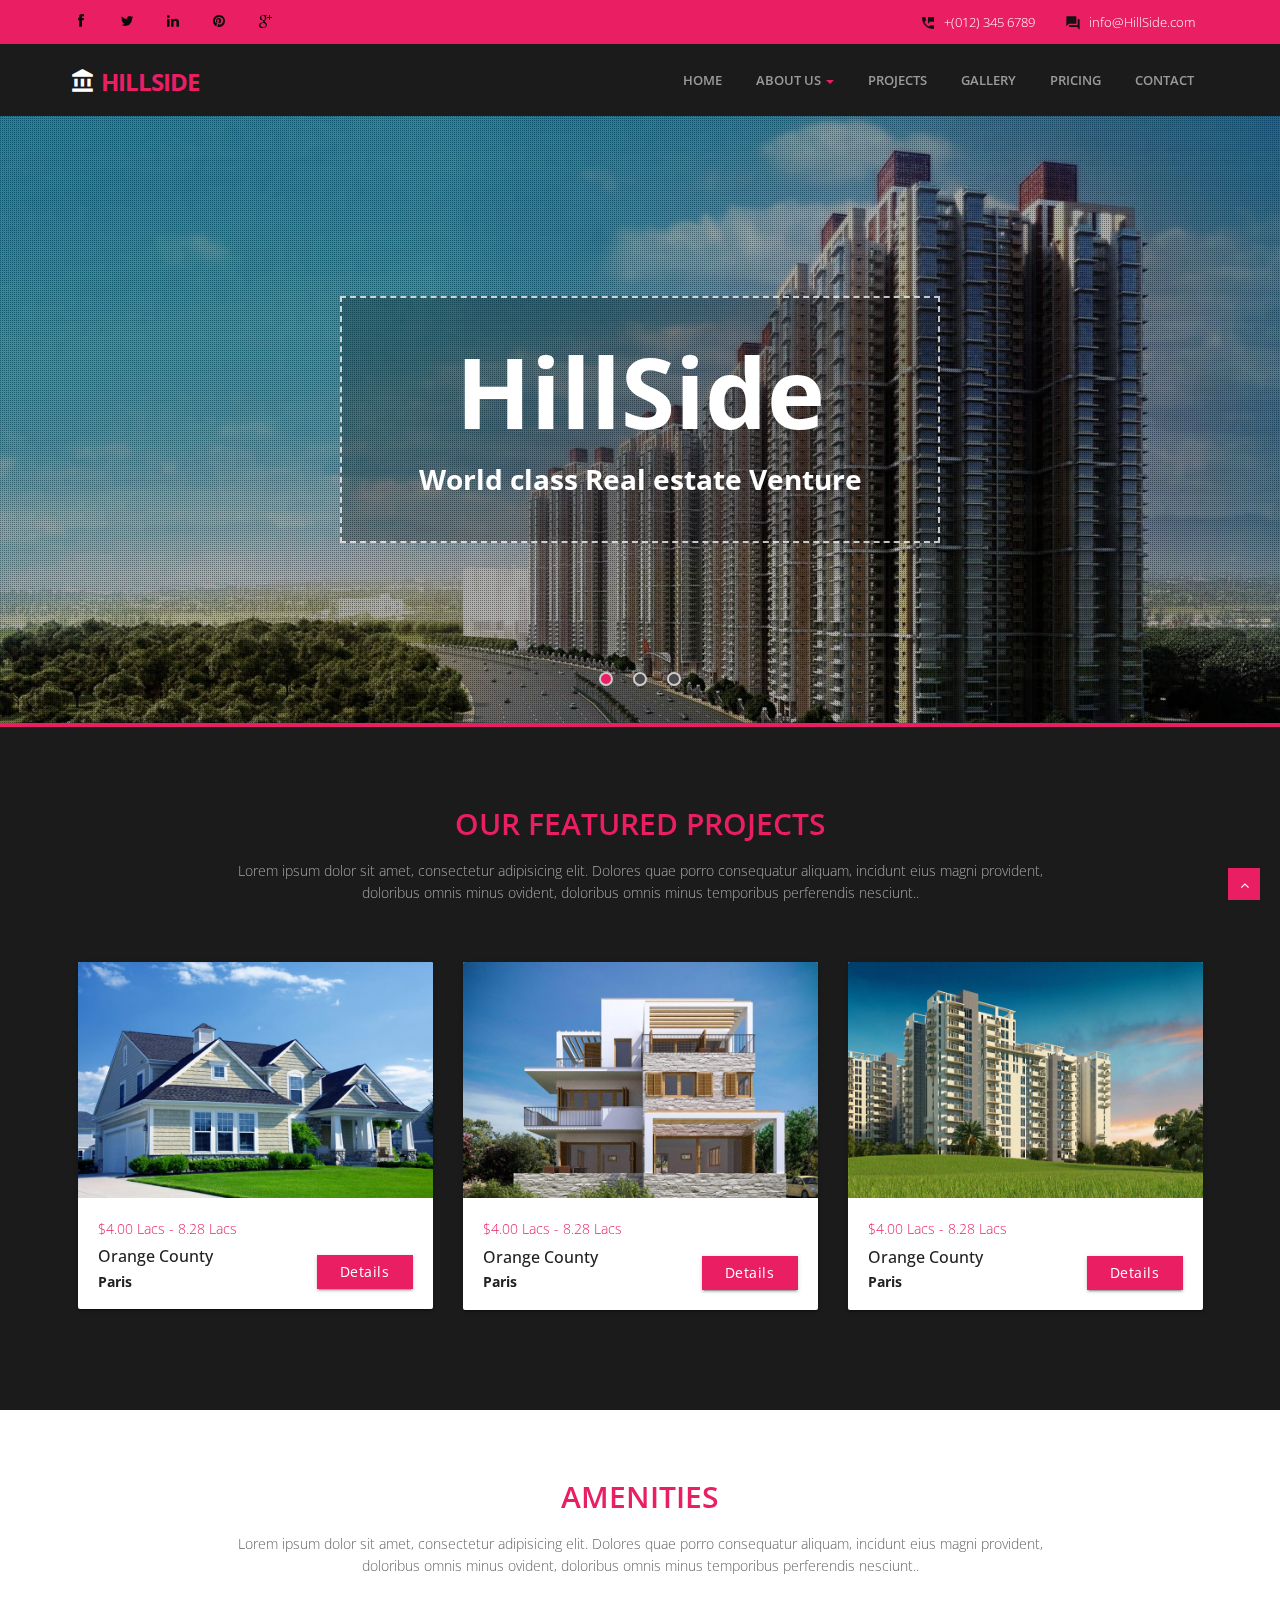
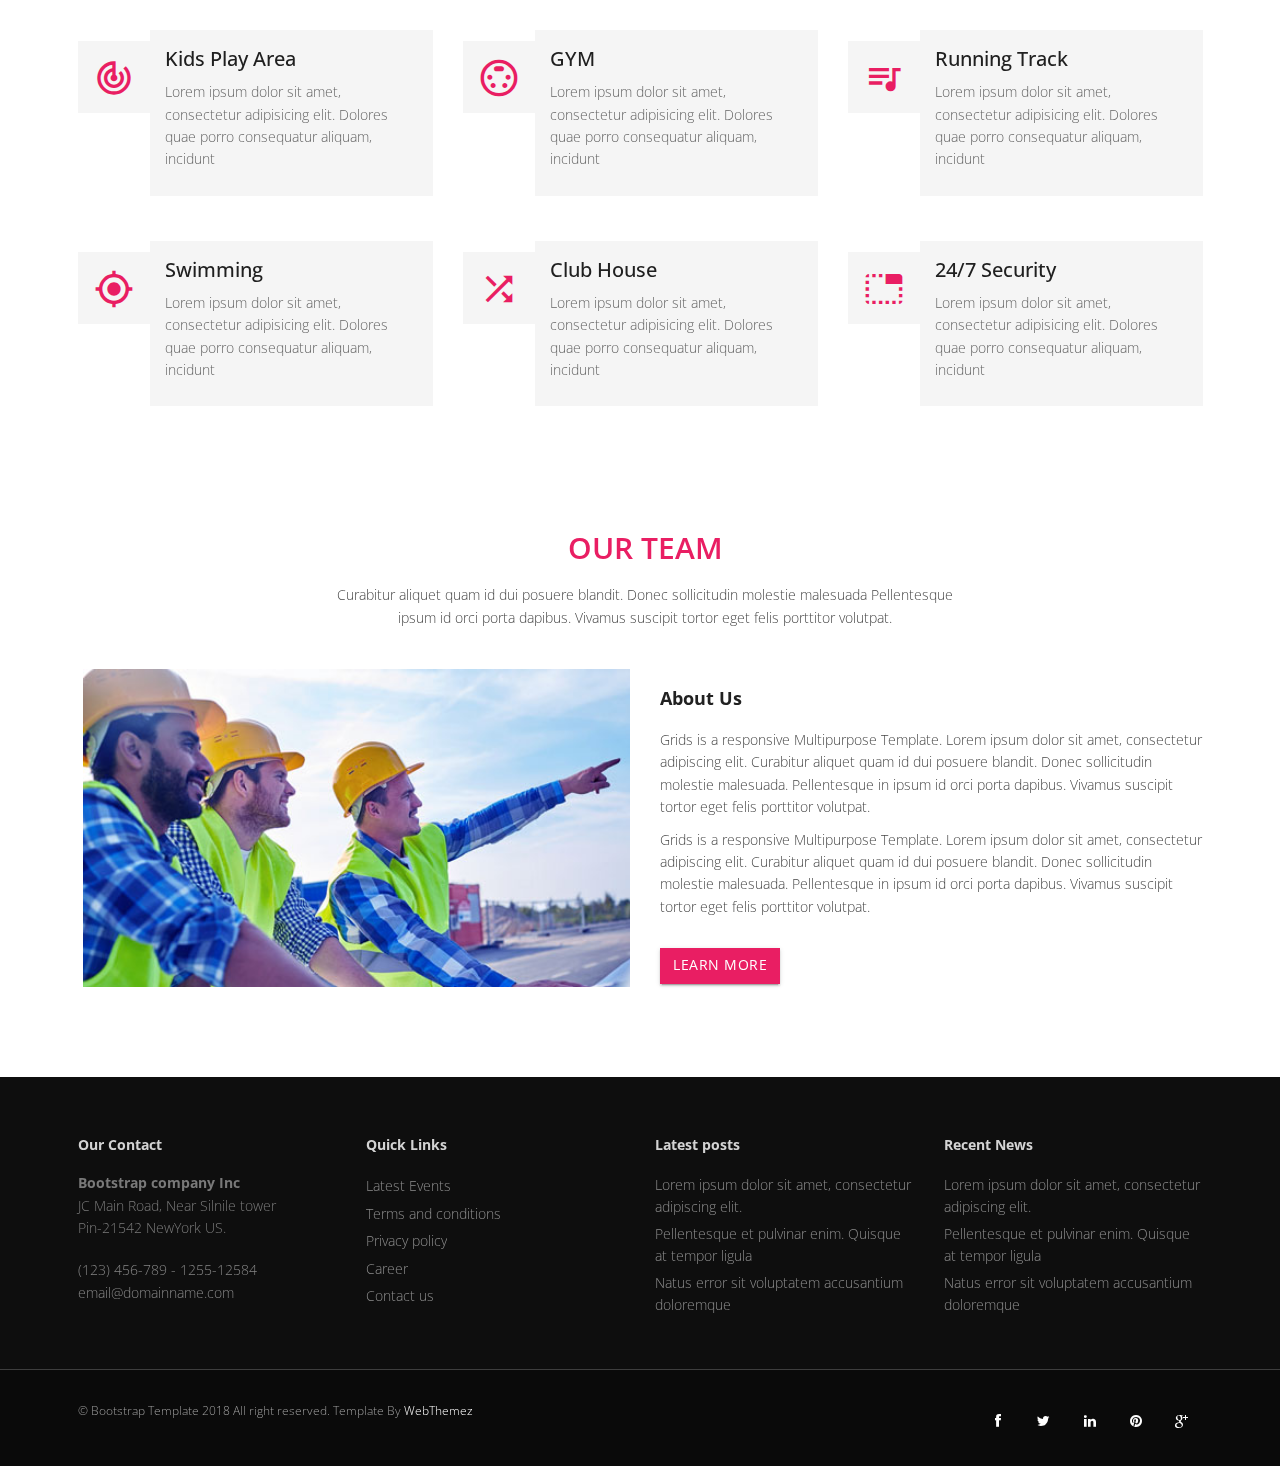
<file: checkintegration/Content/index.html>
<!DOCTYPE html>
<html lang="en">
<head>
<meta charset="utf-8">
<title>HillSide Multi purpose HTML5 Template</title>
<meta name="viewport" content="width=device-width, initial-scale=1.0" />
<meta name="description" content="" />
<meta name="author" content="http://webthemez.com" />
<!-- css --> 
<link href="https://fonts.googleapis.com/icon?family=Material+Icons" rel="stylesheet">
<link rel="stylesheet" href="materialize/css/materialize.min.css" media="screen,projection" />
<link href="css/bootstrap.min.css" rel="stylesheet" />
<link href="css/fancybox/jquery.fancybox.css" rel="stylesheet"> 
<link href="css/flexslider.css" rel="stylesheet" /> 
<link rel="stylesheet" type="text/css" href="css/zoomslider.css" />
<link href="css/style.css" rel="stylesheet" />
 
<!-- HTML5 shim, for IE6-8 support of HTML5 elements -->
<!--[if lt IE 9]>
      <script src="http://html5shim.googlecode.com/svn/trunk/html5.js"></script>
    <![endif]-->

</head>
<body>
<div id="wrapper" class="home-page"> 
	<header class="topbar">
		<div class="container">
			<div class="row">
				<!-- social icon-->
				<div class="col-sm-3">
				   <ul class="social-network">
					<li><a class="waves-effect waves-dark" href="#"><i class="fa fa-facebook"></i></a></li>
					<li><a class="waves-effect waves-dark" href="#"><i class="fa fa-twitter"></i></a></li>
					<li><a class="waves-effect waves-dark" href="#"><i class="fa fa-linkedin"></i></a></li>
					<li><a class="waves-effect waves-dark" href="#"><i class="fa fa-pinterest"></i></a></li>
					<li><a class="waves-effect waves-dark" href="#"><i class="fa fa-google-plus"></i></a></li>
				</ul>
				</div>
				<div class="col-sm-9">
					<div class="row">
						<ul class="info"> 
							<li><i class="icon-info-blocks material-icons">question_answer</i><span>info@HillSide.com</span></li>
							<li><i class="icon-info-blocks material-icons">perm_phone_msg</i><span>+(012) 345 6789</span></li>
						</ul>
						<div class="clr"></div>
					</div>
				</div>
				<!-- info -->

			</div>
		</div>
	</header>
		
	<!-- start header -->
	<header>
        <div class="navbar navbar-default navbar-static-top">
            <div class="container">
                <div class="navbar-header">
                    <button type="button" class="navbar-toggle" data-toggle="collapse" data-target=".navbar-collapse">
                        <span class="icon-bar"></span>
                        <span class="icon-bar"></span>
                        <span class="icon-bar"></span>
                    </button>
                    <a class="navbar-brand" href="index.html"><i class="icon-info-blocks material-icons">account_balance</i>HillSide</a>
                </div>
                <div class="navbar-collapse collapse ">
                    <ul class="nav navbar-nav">
                        <li class="HillSide"><a class="waves-effect waves-dark" href="index.html">Home</a></li> 
						 <li class="dropdown">
                        <a href="#" data-toggle="dropdown" class="dropdown-toggle waves-effect waves-dark">About Us <b class="caret"></b></a>
                        <ul class="dropdown-menu">
                            <li><a class="waves-effect waves-dark" href="about.html">Company</a></li>
                            <li><a class="waves-effect waves-dark" href="#">Our Team</a></li>
                            <li><a class="waves-effect waves-dark" href="#">News</a></li> 
                            <li><a class="waves-effect waves-dark" href="#">Investors</a></li>
                        </ul>
                    </li> 
						<li><a class="waves-effect waves-dark" href="projects.html">Projects</a></li>
                        <li><a class="waves-effect waves-dark" href="portfolio.html">Gallery</a></li>
                        <li><a class="waves-effect waves-dark" href="pricing.html">Pricing</a></li>
                        <li><a class="waves-effect waves-dark" href="contact.html">Contact</a></li>
                    </ul>
                </div>
            </div>
        </div>
	</header>
	<!-- end header -->
	<section id="banner">
	 
	<!-- Slider -->
	<div id="demo-1" data-zs-src='["img/photos/img1.jpg", "img/photos/img2.jpg", "img/photos/img3.jpg"]' data-zs-overlay="dots">
		<div class="demo-inner-content">
			<h1><span>HillSide</span></h1><br/>
			<p>World class Real estate Venture</p>
		</div>
	</div>
	<!-- end slider --> 
	</section>  
		<section class="projects">
		<div class="container">
	 	<div class="row">
			<div class="col-md-12">
				<div class="aligncenter"><h2 class="aligncenter">Our Featured Projects</h2>Lorem ipsum dolor sit amet, consectetur adipisicing elit. Dolores quae porro consequatur aliquam, incidunt eius magni provident, <br/>doloribus omnis minus ovident, doloribus omnis minus temporibus perferendis nesciunt..</div>
				<br/>
			</div>
		</div>
	
	<div class="row service-v1 margin-bottom-40">
            <div class="col-md-4 md-margin-bottom-40">
					<div class="card small">
                        <div class="card-image">
                             <img class="img-responsive" src="img/service1.jpg" alt="">   
                        </div>
                        <div class="card-content"> 
                            <p>
                                <span class="price">$4.00 Lacs - 8.28 Lacs</span>
								<h4>Orange County</h4>
								<h5>Paris</h5>
								<a href="details.html" class="btn btn-details">Details</a>
                            </p>
                        </div>
                    </div>        
            </div>
			   <div class="col-md-4 md-margin-bottom-40">
					<div class="card small">
                        <div class="card-image">
                             <img class="img-responsive" src="img/service2.jpg" alt="">   
                        </div>
                        <div class="card-content">
                           <p>
                                <span class="price">$4.00 Lacs - 8.28 Lacs</span>
								<h4>Orange County</h4>
								<h5>Paris</h5>
								<a href="details.html" class="btn btn-details">Details</a>
                            </p>
                        </div>
                    </div>        
            </div>
			   <div class="col-md-4 md-margin-bottom-40">
					<div class="card small">
                        <div class="card-image">
                             <img class="img-responsive" src="img/service3.jpg" alt="">  
                        </div>
                        <div class="card-content">
                           <p>
                                <span class="price">$4.00 Lacs - 8.28 Lacs</span>
								<h4>Orange County</h4>
								<h5>Paris</h5>
								<a href="details.html" class="btn btn-details">Details</a>
                            </p>
                        </div>
                    </div>        
            </div> 
        </div>
		</div>
		</section>
	<section id="content"> 
	<div class="container">
	
		<section class="services">
	    	<div class="row">
			<div class="col-md-12">
				<div class="aligncenter"><h2 class="aligncenter">Amenities</h2>Lorem ipsum dolor sit amet, consectetur adipisicing elit. Dolores quae porro consequatur aliquam, incidunt eius magni provident, <br/>doloribus omnis minus ovident, doloribus omnis minus temporibus perferendis nesciunt..</div>
				<br/>
			</div>
		</div>

	 <div class="row">
            <div class="col-sm-4 info-blocks"> 
				<i class="icon-info-blocks material-icons">track_changes</i>
                <div class="info-blocks-in">
                    <h3>Kids Play Area</h3>
                    <p>Lorem ipsum dolor sit amet, consectetur adipisicing elit. Dolores quae porro consequatur aliquam, incidunt</p>
                </div>
            </div>
            <div class="col-sm-4 info-blocks">
                <i class="icon-info-blocks material-icons">settings_input_svideo</i>
                <div class="info-blocks-in">
                    <h3>GYM</h3>
                    <p>Lorem ipsum dolor sit amet, consectetur adipisicing elit. Dolores quae porro consequatur aliquam, incidunt</p>
                </div>
            </div>
            <div class="col-sm-4 info-blocks">
                <i class="icon-info-blocks material-icons">queue_music</i>
                <div class="info-blocks-in">
                    <h3>Running Track</h3>
                    <p>Lorem ipsum dolor sit amet, consectetur adipisicing elit. Dolores quae porro consequatur aliquam, incidunt</p>
                </div>
            </div>
        </div>
<div class="row">
            <div class="col-sm-4 info-blocks">
                <i class="icon-info-blocks material-icons">my_location</i>
                <div class="info-blocks-in">
                    <h3>Swimming</h3>
                    <p>Lorem ipsum dolor sit amet, consectetur adipisicing elit. Dolores quae porro consequatur aliquam, incidunt</p>
                </div>
            </div>
            <div class="col-sm-4 info-blocks">
                <i class="icon-info-blocks material-icons">shuffle</i>
                <div class="info-blocks-in">
                    <h3>Club House</h3>
                    <p>Lorem ipsum dolor sit amet, consectetur adipisicing elit. Dolores quae porro consequatur aliquam, incidunt</p>
                </div>
            </div>
            <div class="col-sm-4 info-blocks">
                <i class="icon-info-blocks material-icons">tab_unselected</i>
                <div class="info-blocks-in">
                    <h3>24/7 Security</h3>
                    <p>Lorem ipsum dolor sit amet, consectetur adipisicing elit. Dolores quae porro consequatur aliquam, incidunt</p>
                </div>
            </div>
        </div>
		</section>
	</div>
	</section>
	
	<section class="section-padding gray-bg">
		<div class="container">
			<div class="row">
				<div class="col-md-12">
					<div class="section-title text-center">
						<h2>Our Team</h2>
						<p>Curabitur aliquet quam id dui posuere blandit. Donec sollicitudin molestie malesuada Pellentesque <br>ipsum id orci porta dapibus. Vivamus suscipit tortor eget felis porttitor volutpat.</p>
					</div>
				</div>
			</div>
			<div class="row">
			
				<div class="col-md-6 col-sm-6">
					<div class="about-image">
						<img src="img/about.jpg" alt="About Images">
					</div>
				</div>
				<div class="col-md-6 col-sm-6">
					<div class="about-text">
					<h3>About Us</h3>
						<p>Grids is a responsive Multipurpose Template. Lorem ipsum dolor sit amet, consectetur adipiscing elit. Curabitur aliquet quam id dui posuere blandit. Donec sollicitudin molestie malesuada. Pellentesque in ipsum id orci porta dapibus. Vivamus suscipit tortor eget felis porttitor volutpat.</p>
<p>Grids is a responsive Multipurpose Template. Lorem ipsum dolor sit amet, consectetur adipiscing elit. Curabitur aliquet quam id dui posuere blandit. Donec sollicitudin molestie malesuada. Pellentesque in ipsum id orci porta dapibus. Vivamus suscipit tortor eget felis porttitor volutpat.</p>
						<a href="#" class="btn btn-primary waves-effect waves-dark">Learn More</a>
					</div>
				</div>
			</div>
		</div>
	</section>	  
	
 
	<footer>
	<div class="container">
		<div class="row">
			<div class="col-sm-3">
				<div class="widget">
					<h5 class="widgetheading">Our Contact</h5>
					<address>
					<strong>Bootstrap company Inc</strong><br>
					JC Main Road, Near Silnile tower<br>
					 Pin-21542 NewYork US.</address>
					<p>
						<i class="icon-phone"></i> (123) 456-789 - 1255-12584 <br>
						<i class="icon-envelope-alt"></i> email@domainname.com
					</p>
				</div>
			</div>
			<div class="col-sm-3">
				<div class="widget">
					<h5 class="widgetheading">Quick Links</h5>
					<ul class="link-list">
						<li><a class="waves-effect waves-dark" href="#">Latest Events</a></li>
						<li><a class="waves-effect waves-dark" href="#">Terms and conditions</a></li>
						<li><a class="waves-effect waves-dark" href="#">Privacy policy</a></li>
						<li><a class="waves-effect waves-dark" href="#">Career</a></li>
						<li><a class="waves-effect waves-dark" href="#">Contact us</a></li>
					</ul>
				</div>
			</div>
			<div class="col-sm-3">
				<div class="widget">
					<h5 class="widgetheading">Latest posts</h5>
					<ul class="link-list">
						<li><a class="waves-effect waves-dark" href="#">Lorem ipsum dolor sit amet, consectetur adipiscing elit.</a></li>
						<li><a class="waves-effect waves-dark" href="#">Pellentesque et pulvinar enim. Quisque at tempor ligula</a></li>
						<li><a class="waves-effect waves-dark" href="#">Natus error sit voluptatem accusantium doloremque</a></li>
					</ul>
				</div>
			</div>
			<div class="col-sm-3">
				<div class="widget">
					<h5 class="widgetheading">Recent News</h5>
					<ul class="link-list">
						<li><a class="waves-effect waves-dark" href="#">Lorem ipsum dolor sit amet, consectetur adipiscing elit.</a></li>
						<li><a class="waves-effect waves-dark" href="#">Pellentesque et pulvinar enim. Quisque at tempor ligula</a></li>
						<li><a class="waves-effect waves-dark" href="#">Natus error sit voluptatem accusantium doloremque</a></li>
					</ul>
				</div>
			</div>
		</div>
	</div>
	<div id="sub-footer">
		<div class="container">
			<div class="row">
				<div class="col-lg-6">
					<div class="copyright">
						<p>
							<span>&copy; Bootstrap Template 2018 All right reserved. Template By </span><a href="https://webthemez.com/responsive-website/" target="_blank">WebThemez</a>
						</p>
					</div>
				</div>
				<div class="col-lg-6">
					<ul class="social-network">
						<li><a class="waves-effect waves-dark" href="#" data-placement="top" title="Facebook"><i class="fa fa-facebook"></i></a></li>
						<li><a class="waves-effect waves-dark" href="#" data-placement="top" title="Twitter"><i class="fa fa-twitter"></i></a></li>
						<li><a class="waves-effect waves-dark" href="#" data-placement="top" title="Linkedin"><i class="fa fa-linkedin"></i></a></li>
						<li><a class="waves-effect waves-dark" href="#" data-placement="top" title="Pinterest"><i class="fa fa-pinterest"></i></a></li>
						<li><a class="waves-effect waves-dark" href="#" data-placement="top" title="Google plus"><i class="fa fa-google-plus"></i></a></li>
					</ul>
				</div>
			</div>
		</div>
	</div>
	</footer>
</div>
<a href="#" class="scrollup waves-effect waves-dark"><i class="fa fa-angle-up HillSide"></i></a>
<!-- javascript
    ================================================== -->
<!-- Placed at the end of the document so the pages load faster -->
<script src="js/jquery.js"></script>
<script src="js/jquery.easing.1.3.js"></script>
<script src="materialize/js/materialize.min.js"></script>
<script src="js/bootstrap.min.js"></script>
<script src="js/jquery.fancybox.pack.js"></script>
<script src="js/jquery.fancybox-media.js"></script>  
<script src="js/jquery.flexslider.js"></script>
<script src="js/animate.js"></script>
<!-- Vendor Scripts -->
<script src="js/modernizr.custom.js"></script>
<script src="js/jquery.zoomslider.min.js"></script>
<script src="js/jquery.isotope.min.js"></script>
<script src="js/jquery.magnific-popup.min.js"></script>
<script src="js/animate.js"></script> 
<script src="js/custom.js"></script>
</body>
</html>
</file>
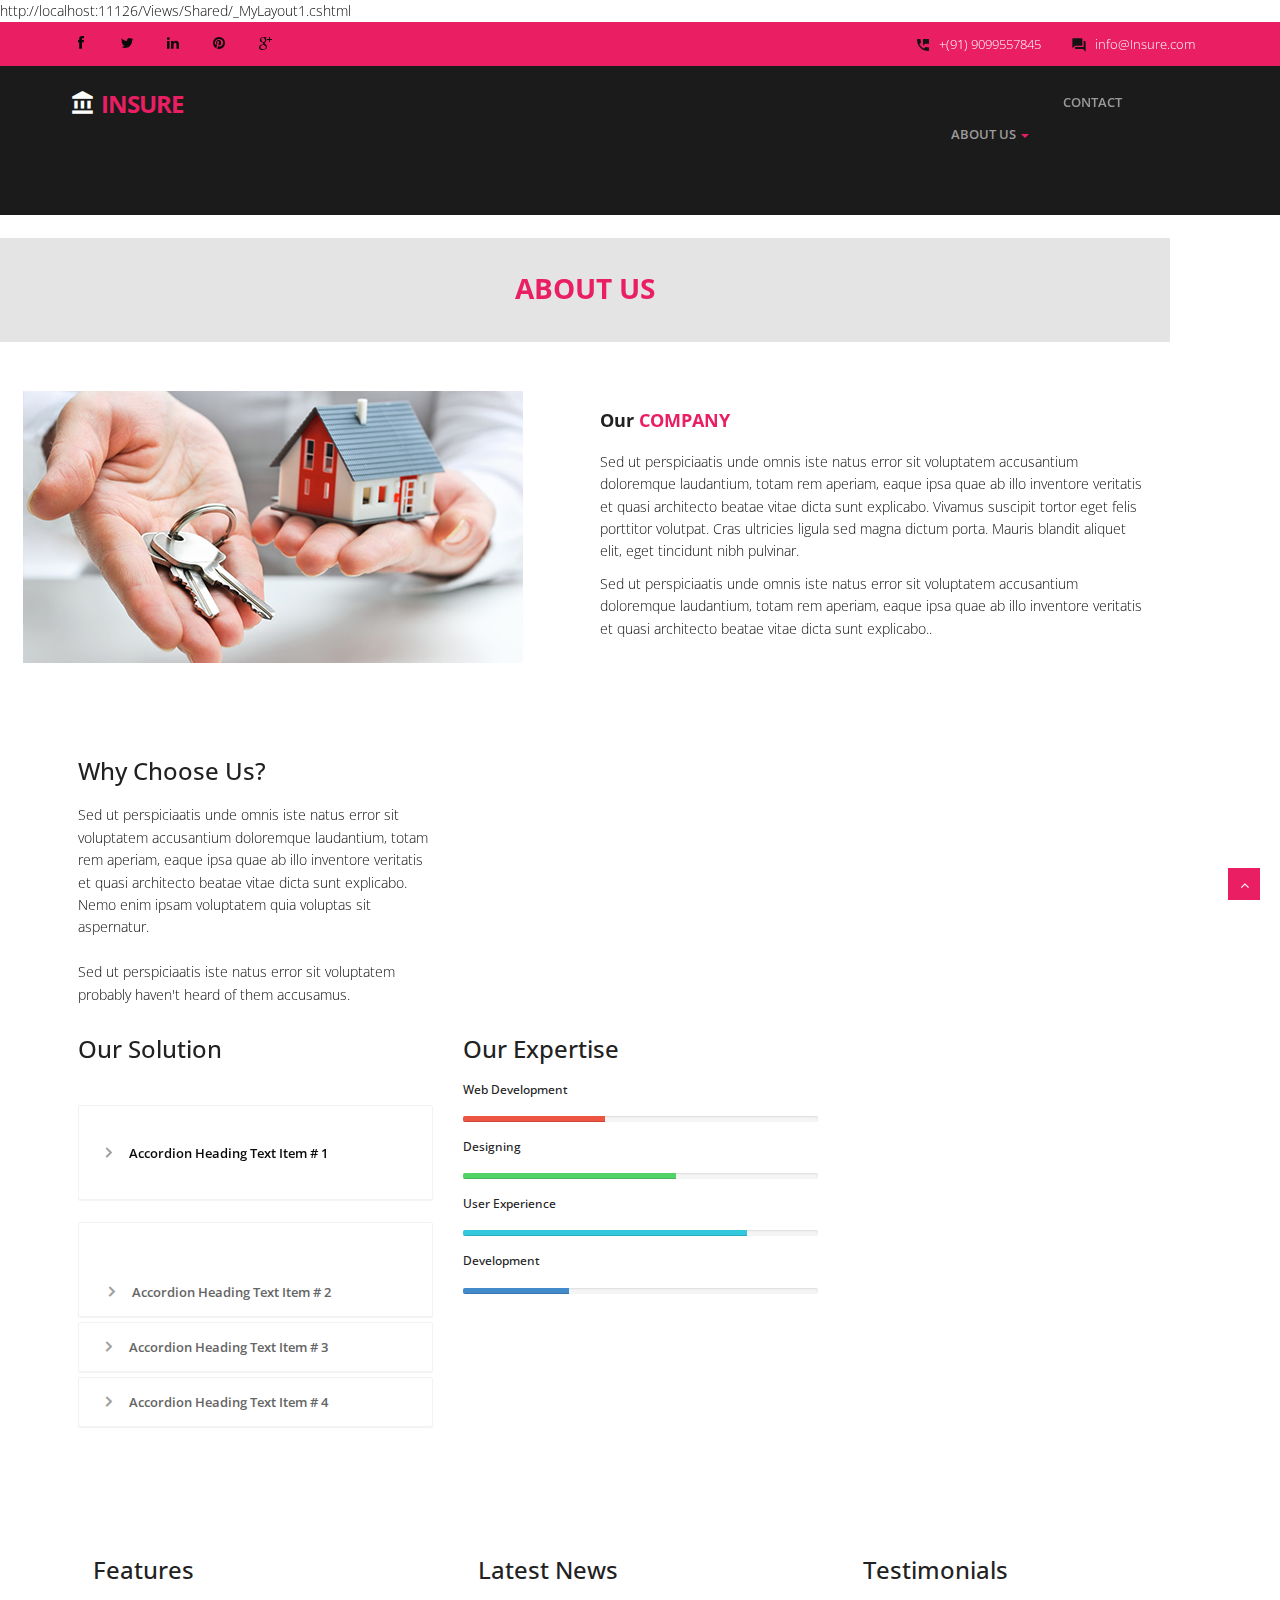
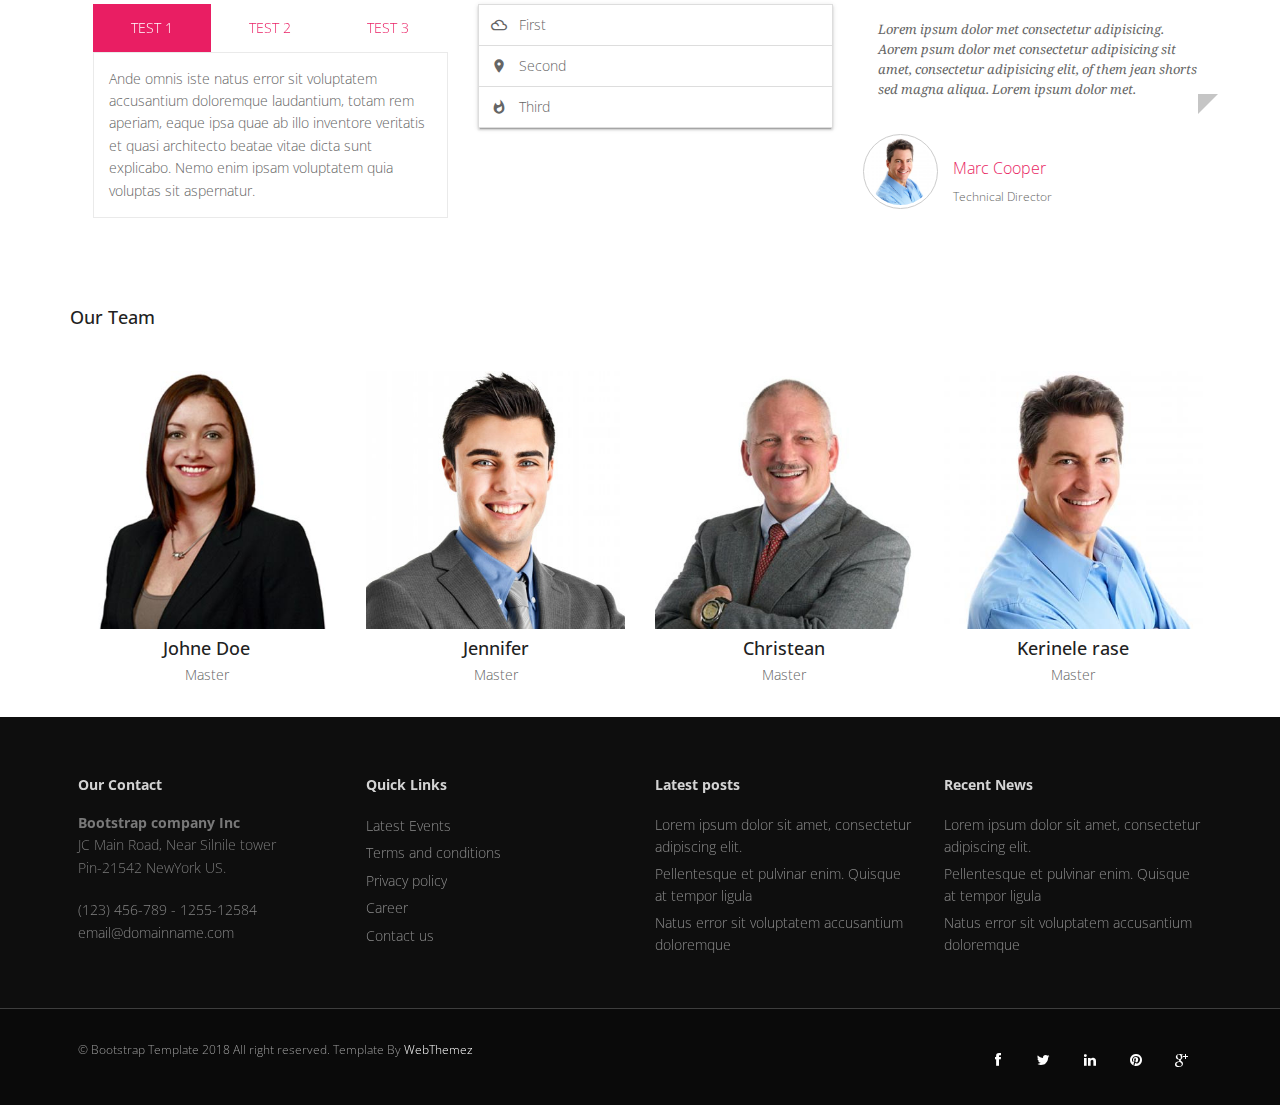
<file: checkintegration/Content/about.html>
﻿<!DOCTYPE html>
<html lang="en">
<head>
    <meta charset="utf-8">
    <title>HillSide Multi purpose Bootstrap Website Template</title>
    <meta name="viewport" content="width=device-width, initial-scale=1.0" />
    <meta name="description" content="" />
    <meta name="author" content="http://webthemez.com" />
    <!-- css -->
    <link href="https://fonts.googleapis.com/icon?family=Material+Icons" rel="stylesheet">
    <link rel="stylesheet" href="materialize/css/materialize.min.css" media="screen,projection" />
    <link href="css/bootstrap.min.css" rel="stylesheet" />
    <link href="css/fancybox/jquery.fancybox.css" rel="stylesheet">
    <link href="css/flexslider.css" rel="stylesheet" />
    <link href="css/style.css" rel="stylesheet" />

    <!-- HTML5 shim, for IE6-8 support of HTML5 elements -->
    <!--[if lt IE 9]>
          <script src="http://html5shim.googlecode.com/svn/trunk/html5.js"></script>
        <![endif]-->
    <a href="http://localhost:11126/Views/Shared/_MyLayout1.cshtml">http://localhost:11126/Views/Shared/_MyLayout1.cshtml</a>
</head>
<body>
<div id="wrapper"> 
    <header class="topbar">
        <div class="container">
            <div class="row">
                <!-- social icon-->
                <div class="col-sm-3">
                    <ul class="social-network">
                        <li><a class="waves-effect waves-dark" href="#"><i class="fa fa-facebook"></i></a></li>
                        <li><a class="waves-effect waves-dark" href="#"><i class="fa fa-twitter"></i></a></li>
                        <li><a class="waves-effect waves-dark" href="#"><i class="fa fa-linkedin"></i></a></li>
                        <li><a class="waves-effect waves-dark" href="#"><i class="fa fa-pinterest"></i></a></li>
                        <li><a class="waves-effect waves-dark" href="#"><i class="fa fa-google-plus"></i></a></li>
                    </ul>
                </div>
                <div class="col-sm-9">
                    <div class="row">
                        <ul class="info">
                            <li><i class="icon-info-blocks material-icons">question_answer</i><span>info@Insure.com</span></li>
                            <li><i class="icon-info-blocks material-icons">perm_phone_msg</i><span>+(91) 9099557845</span></li>
                        </ul>
                        <div class="clr"></div>
                    </div>
                </div>
                <!-- info -->

            </div>
        </div>
    </header>

    <!-- start header -->
    <header>
        <div class="navbar navbar-default navbar-static-top">
            <div class="container">
                <div class="navbar-header">
                    <button type="button" class="navbar-toggle" data-toggle="collapse" data-target=".navbar-collapse">
                        <span class="icon-bar"></span>
                        <span class="icon-bar"></span>
                        <span class="icon-bar"></span>
                    </button>
                    <a class="navbar-brand" href=@Url.Content("/Content/index.html")><i class="icon-info-blocks material-icons">account_balance</i>Insure</a>
                </div>
                <div class="navbar-collapse collapse ">
                    <ul class="nav navbar-nav">
                        <li><a class="waves-effect waves-dark" @html.actionlink("home","Index","Home")</a></li>
                        <li class="dropdown">
                            <a href="#" data-toggle="dropdown" class="dropdown-toggle">About Us <b class="caret"></b></a>
                            <ul class="dropdown-menu">
                                <li><a class="waves-effect waves-dark" href=@Url.Content("/Content/about.html")>Company</a></li>
                                <li><a class="waves-effect waves-dark" href="#">Our Team</a></li>
                                <li><a class="waves-effect waves-dark" href="#">News</a></li>
                                <li><a class="waves-effect waves-dark" href="#">Investors</a></li>
                            </ul>
                        </li>
                        <li class="HillSide"><a href=@Url.Content("/Content/contact.html") class="waves-effect waves-dark">Contact</a></li>
                        <li><a class="waves-effect waves-dark" @html.actionlink("registration", "Register" , "Home" )</a></li>
                        <li><a class="waves-effect waves-dark" @html.actionlink("login", "LogIn" , "Home" )</a></li>

                    </ul>
                </div>
            </div>
        </div>
    </header><!-- end header -->

	<section id="inner-headline">
	<div class="container">
		<div class="row">
			<div class="col-lg-12">
				<h2 class="pageTitle">About Us</h2>
			</div>
		</div>
	</div>
	</section>
	<section id="content">
	<section class="section-padding">
		<div class="container">
			<div class="row showcase-section">
				<div class="col-md-6">
					<img src="img/dev1.png" alt="showcase image">
				</div>
				<div class="col-md-6">
					<div class="about-text">
						<h3>Our <span class="color">Company</span></h3>
						<p>Sed ut perspiciaatis unde omnis iste natus error sit voluptatem accusantium doloremque laudantium, totam rem aperiam, eaque ipsa quae ab illo inventore veritatis et quasi architecto beatae vitae dicta sunt explicabo. Vivamus suscipit tortor eget felis porttitor volutpat. Cras ultricies ligula sed magna dictum porta. Mauris blandit aliquet elit, eget tincidunt nibh pulvinar.</p>
						 <p>Sed ut perspiciaatis unde omnis iste natus error sit voluptatem accusantium doloremque laudantium, totam rem aperiam, eaque ipsa quae ab illo inventore veritatis et quasi architecto beatae vitae dicta sunt explicabo..</p>
					</div>
				</div>
			</div>
		</div>
	</section>
	<div class="container">
					
					<div class="about">
				
						
						<div class="row">
							<div class="col-md-4">
								<!-- Heading and para -->
								<div class="block-heading-two">
									<h3><span>Why Choose Us?</span></h3>
								</div>
								<p>Sed ut perspiciaatis unde omnis iste natus error sit voluptatem accusantium doloremque laudantium, totam rem aperiam, eaque ipsa quae ab illo inventore veritatis et quasi architecto beatae vitae dicta sunt explicabo. Nemo enim ipsam voluptatem quia voluptas sit aspernatur. <br/><br/>Sed ut perspiciaatis iste natus error sit voluptatem probably haven't heard of them accusamus.</p>
							</div>
							<div class="col-md-4">
								<div class="block-heading-two">
									<h3><span>Our Solution</span></h3>
								</div>		
								<!-- Accordion starts -->
								<div class="panel-group" id="accordion-alt3">
								 <!-- Panel. Use "panel-XXX" class for different colors. Replace "XXX" with color. -->
								  <div class="panel">	
									<!-- Panel heading -->
									 <div class="panel-heading">
										<h4 class="panel-title">
										  <a data-toggle="collapse" data-parent="#accordion-alt3" href="#collapseOne-alt3">
											<i class="fa fa-angle-right"></i> Accordion Heading Text Item # 1
										  </a>
										</h4>
									 </div>
									 <div id="collapseOne-alt3" class="panel-collapse collapse">
										<!-- Panel body -->
										<div class="panel-body">
										  Sed ut perspiciaatis unde omnis iste natus error sit voluptatem accusantium doloremque laudantium, totam rem aperiam, eaque ipsa quae ab illo inventore veritatis et quasi architecto beatae vitae dicta sunt explicabo. Nemo enim ipsam voluptatem quia voluptas
										</div>
									 </div>
								  </div>
								  <div class="panel">
									 <div class="panel-heading">
										<h4 class="panel-title">
										  <a data-toggle="collapse" data-parent="#accordion-alt3" href="#collapseTwo-alt3">
											<i class="fa fa-angle-right"></i> Accordion Heading Text Item # 2
										  </a>
										</h4>
									 </div>
									 <div id="collapseTwo-alt3" class="panel-collapse collapse">
										<div class="panel-body">
										  Sed ut perspiciaatis unde omnis iste natus error sit voluptatem accusantium doloremque laudantium, totam rem aperiam, eaque ipsa quae ab illo inventore veritatis et quasi architecto beatae vitae dicta sunt explicabo. Nemo enim ipsam voluptatem quia voluptas
										</div>
									 </div>
								  </div>
								  <div class="panel">
									 <div class="panel-heading">
										<h4 class="panel-title">
										  <a data-toggle="collapse" data-parent="#accordion-alt3" href="#collapseThree-alt3">
											<i class="fa fa-angle-right"></i> Accordion Heading Text Item # 3
										  </a>
										</h4>
									 </div>
									 <div id="collapseThree-alt3" class="panel-collapse collapse">
										<div class="panel-body">
										  Sed ut perspiciaatis unde omnis iste natus error sit voluptatem accusantium doloremque laudantium, totam rem aperiam, eaque ipsa quae ab illo inventore veritatis et quasi architecto beatae vitae dicta sunt explicabo. Nemo enim ipsam voluptatem quia voluptas
										</div>
									 </div>
								  </div>
								  <div class="panel">
									 <div class="panel-heading">
										<h4 class="panel-title">
										  <a data-toggle="collapse" data-parent="#accordion-alt3" href="#collapseFour-alt3">
											<i class="fa fa-angle-right"></i> Accordion Heading Text Item # 4
										  </a>
										</h4>
									 </div>
									 <div id="collapseFour-alt3" class="panel-collapse collapse">
										<div class="panel-body">
										  Sed ut perspiciaatis unde omnis iste natus error sit voluptatem accusantium doloremque laudantium, totam rem aperiam, eaque ipsa quae ab illo inventore veritatis et quasi architecto beatae vitae dicta sunt explicabo. Nemo enim ipsam voluptatem quia voluptas
										</div>
									 </div>
								  </div>
								</div>
								<!-- Accordion ends -->
								
							</div>
							
							<div class="col-md-4">
								<div class="block-heading-two">
									<h3><span>Our Expertise</span></h3>
								</div>								
								<h6>Web Development</h6>
								<div class="progress pb-sm">
								  <!-- White color (progress-bar-white) -->
								  <div class="progress-bar progress-bar-red" role="progressbar" aria-valuenow="40" aria-valuemin="0" aria-valuemax="100" style="width: 40%">
									 <span class="sr-only">40% Complete (success)</span>
								  </div>
								</div>
								<h6>Designing</h6>
								<div class="progress pb-sm">
								  <div class="progress-bar progress-bar-green" role="progressbar" aria-valuenow="60" aria-valuemin="0" aria-valuemax="100" style="width: 60%">
									 <span class="sr-only">40% Complete (success)</span>
								  </div>
								</div>
								<h6>User Experience</h6>
								<div class="progress pb-sm">
								  <div class="progress-bar progress-bar-lblue" role="progressbar" aria-valuenow="80" aria-valuemin="0" aria-valuemax="100" style="width: 80%">
									 <span class="sr-only">40% Complete (success)</span>
								  </div>
								</div>
								<h6>Development</h6>
								<div class="progress pb-sm">
								  <div class="progress-bar progress-bar-yellow" role="progressbar" aria-valuenow="30" aria-valuemin="0" aria-valuemax="100" style="width: 30%">
									 <span class="sr-only">40% Complete (success)</span>
								  </div>
								</div>
							</div>
							
						</div>
						
						 		
<div class="about home-about">
<div class="container">

<div class="row">
	<div class="col-md-4"> 
	<div class="block-heading-two">
			<h3><span>Features</span></h3>
		</div>	
	<div class="tab-section">
		<div class="s12">
		<ul class="tabs">
		<li class="tab col s4"><a href="#test1" class="waves-effect waves-dark">Test 1</a></li>
		<li class="tab col s4"><a class="waves-effect waves-dark HillSide" href="#test2">Test 2</a></li>
		<li class="tab col s4"><a href="#test3" class="waves-effect waves-dark">Test 3</a></li> 
		</ul>
		</div>
		<div id="test1" class="col s12 container">Ande omnis iste natus error sit voluptatem accusantium doloremque laudantium, totam rem aperiam, eaque ipsa quae ab illo inventore veritatis et quasi architecto beatae vitae dicta sunt explicabo. Nemo enim ipsam voluptatem quia voluptas sit aspernatur. </div>
		<div id="test2" class="col s12 container">Terspiciaatis unde omnis iste natus error sit voluptatem accusantium doloremque laudantium, totam rem aperiam, eaque ipsa quae ab illo inventore veritatis et quasi architecto beatae vitae dicta sunt explicabo. Nemo enim ipsam voluptatem quia voluptas sit aspernatur. </div>
		<div id="test3" class="col s12 container">Perspiciaatis unde omnis iste natus error sit voluptatem accusantium doloremque laudantium, totam rem aperiam, eaque ipsa quae ab illo inventore veritatis et quasi architecto beatae vitae dicta sunt explicabo. Nemo enim ipsam voluptatem quia voluptas sit aspernatur. </div> 
		</div>
	</div>
	<div class="col-md-4">
		<div class="block-heading-two">
			<h3><span>Latest News</span></h3>
		</div>		
		<!-- Accordion starts -->
	  <ul class="collapsible" id="accordionSection" data-collapsible="accordion">
		<li>
		  <div class="collapsible-header HillSide"><i class="material-icons">filter_drama</i>First</div>
		  <div class="collapsible-body"><p>Perspiciaatis unde omnis iste natus error Nemo enim ipsam voluptatem quia voluptas sit aspernatur. sit voluptatem accusanti</p></div>
		</li>
		<li>
		  <div class="collapsible-header"><i class="material-icons">place</i>Second</div>
		  <div class="collapsible-body"><p>Nemo enim ipsam voluptatem quia voluptas sit aspernatur. Perspiciaatis unde omnis iste natus error sit voluptatem accusanti</p></div>
		</li>
		<li>
		  <div class="collapsible-header"><i class="material-icons">whatshot</i>Third</div>
		  <div class="collapsible-body"><p>Perspiciaatis Nemo enim ipsam voluptatem quia voluptas sit aspernatur. unde omnis iste natus error sit voluptatem accusanti</p></div>
		</li>
	  </ul>
								 <!-- Accordion ends -->
		
	</div>
	
	<div class="col-md-4">
		<div class="block-heading-two">
			<h3><span>Testimonials</span></h3>
		</div>	
			 <div class="testimonials">
				<div class="HillSide item">
				  <blockquote><p>Lorem ipsum dolor met consectetur adipisicing. Aorem psum dolor met consectetur adipisicing sit amet, consectetur adipisicing elit, of them jean shorts sed magna aliqua. Lorem ipsum dolor met.</p></blockquote>
				  <div class="carousel-info">
					<img alt="" src="img/team4.jpg" class="pull-left">
					<div class="pull-left">
					  <span class="testimonials-name">Marc Cooper</span>
					  <span class="testimonials-post">Technical Director</span>
					</div>
				  </div>
				</div>
			</div>
	</div>
	
</div>
						
<br> 
</div> 
</div>
						
						 
						<br>
						<!-- Our Team starts -->
				
						<!-- Heading -->
						<div class="block-heading-six">
							<h4 class="bg-color">Our Team</h4>
						</div>
						<br>
						
						<!-- Our team starts -->
						
						<div class="team-six">
							<div class="row">
								<div class="col-md-3 col-sm-6">
									<!-- Team Member -->
									<div class="team-member">
										<!-- Image -->
										<img class="img-responsive" src="img/team1.jpg" alt="">
										<!-- Name -->
										<h4>Johne Doe</h4>
										<span class="deg">Master</span> 
									</div>
								</div>
								<div class="col-md-3 col-sm-6">
									<!-- Team Member -->
									<div class="team-member">
										<!-- Image -->
										<img class="img-responsive" src="img/team2.jpg" alt="">
										<!-- Name -->
										<h4>Jennifer</h4>
										<span class="deg">Master</span> 
									</div>
								</div>
								<div class="col-md-3 col-sm-6">
									<!-- Team Member -->
									<div class="team-member">
										<!-- Image -->
										<img class="img-responsive" src="img/team3.jpg" alt="">
										<!-- Name -->
										<h4>Christean</h4>
										<span class="deg">Master</span> 
									</div>
								</div>
								<div class="col-md-3 col-sm-6">
									<!-- Team Member -->
									<div class="team-member">
										<!-- Image -->
										<img class="img-responsive" src="img/team4.jpg" alt="">
										<!-- Name -->
										<h4>Kerinele rase</h4>
										<span class="deg">Master</span> 
									</div>
								</div>
							</div>
						</div>
						
						<!-- Our team ends -->
					  
						
					</div>
									
				</div>
	</section>
    <footer>
        <div class="container">
            <div class="row">
                <div class="col-sm-3">
                    <div class="widget">
                        <h5 class="widgetheading">Our Contact</h5>
                        <address>
                            <strong>Bootstrap company Inc</strong><br>
                            JC Main Road, Near Silnile tower<br>
                            Pin-21542 NewYork US.
                        </address>
                        <p>
                            <i class="icon-phone"></i> (123) 456-789 - 1255-12584 <br>
                            <i class="icon-envelope-alt"></i> email@domainname.com
                        </p>
                    </div>
                </div>
                <div class="col-sm-3">
                    <div class="widget">
                        <h5 class="widgetheading">Quick Links</h5>
                        <ul class="link-list">
                            <li><a class="waves-effect waves-dark" href="#">Latest Events</a></li>
                            <li><a class="waves-effect waves-dark" href="#">Terms and conditions</a></li>
                            <li><a class="waves-effect waves-dark" href="#">Privacy policy</a></li>
                            <li><a class="waves-effect waves-dark" href="#">Career</a></li>
                            <li><a class="waves-effect waves-dark" href="#">Contact us</a></li>
                        </ul>
                    </div>
                </div>
                <div class="col-sm-3">
                    <div class="widget">
                        <h5 class="widgetheading">Latest posts</h5>
                        <ul class="link-list">
                            <li><a class="waves-effect waves-dark" href="#">Lorem ipsum dolor sit amet, consectetur adipiscing elit.</a></li>
                            <li><a class="waves-effect waves-dark" href="#">Pellentesque et pulvinar enim. Quisque at tempor ligula</a></li>
                            <li><a class="waves-effect waves-dark" href="#">Natus error sit voluptatem accusantium doloremque</a></li>
                        </ul>
                    </div>
                </div>
                <div class="col-sm-3">
                    <div class="widget">
                        <h5 class="widgetheading">Recent News</h5>
                        <ul class="link-list">
                            <li><a class="waves-effect waves-dark" href="#">Lorem ipsum dolor sit amet, consectetur adipiscing elit.</a></li>
                            <li><a class="waves-effect waves-dark" href="#">Pellentesque et pulvinar enim. Quisque at tempor ligula</a></li>
                            <li><a class="waves-effect waves-dark" href="#">Natus error sit voluptatem accusantium doloremque</a></li>
                        </ul>
                    </div>
                </div>
            </div>
        </div>
        <div id="sub-footer">
            <div class="container">
                <div class="row">
                    <div class="col-lg-6">
                        <div class="copyright">
                            <p>
                                <span>&copy; Bootstrap Template 2018 All right reserved. Template By </span><a href="https://webthemez.com/responsive-website/" target="_blank">WebThemez</a>
                            </p>
                        </div>
                    </div>
                    <div class="col-lg-6">
                        <ul class="social-network">
                            <li><a class="waves-effect waves-dark" href="#" data-placement="top" title="Facebook"><i class="fa fa-facebook"></i></a></li>
                            <li><a class="waves-effect waves-dark" href="#" data-placement="top" title="Twitter"><i class="fa fa-twitter"></i></a></li>
                            <li><a class="waves-effect waves-dark" href="#" data-placement="top" title="Linkedin"><i class="fa fa-linkedin"></i></a></li>
                            <li><a class="waves-effect waves-dark" href="#" data-placement="top" title="Pinterest"><i class="fa fa-pinterest"></i></a></li>
                            <li><a class="waves-effect waves-dark" href="#" data-placement="top" title="Google plus"><i class="fa fa-google-plus"></i></a></li>
                        </ul>
                    </div>
                </div>
            </div>
        </div>
    </footer>
</div>
<a href="#" class="scrollup waves-effect waves-dark"><i class="fa fa-angle-up HillSide"></i></a>
<!-- javascript
    ================================================== -->
<!-- Placed at the end of the document so the pages load faster -->
<script src="js/jquery.js"></script>
<script src="js/jquery.easing.1.3.js"></script>
<script src="materialize/js/materialize.min.js"></script>
<script src="js/bootstrap.min.js"></script>
<script src="js/jquery.fancybox.pack.js"></script>
<script src="js/jquery.fancybox-media.js"></script>  
<script src="js/jquery.flexslider.js"></script>
<script src="js/animate.js"></script>
<!-- Vendor Scripts -->
<script src="js/modernizr.custom.js"></script>
<script src="js/jquery.isotope.min.js"></script>
<script src="js/jquery.magnific-popup.min.js"></script>
<script src="js/animate.js"></script> 
<script src="js/custom.js"></script>
</body>
</html>
</file>
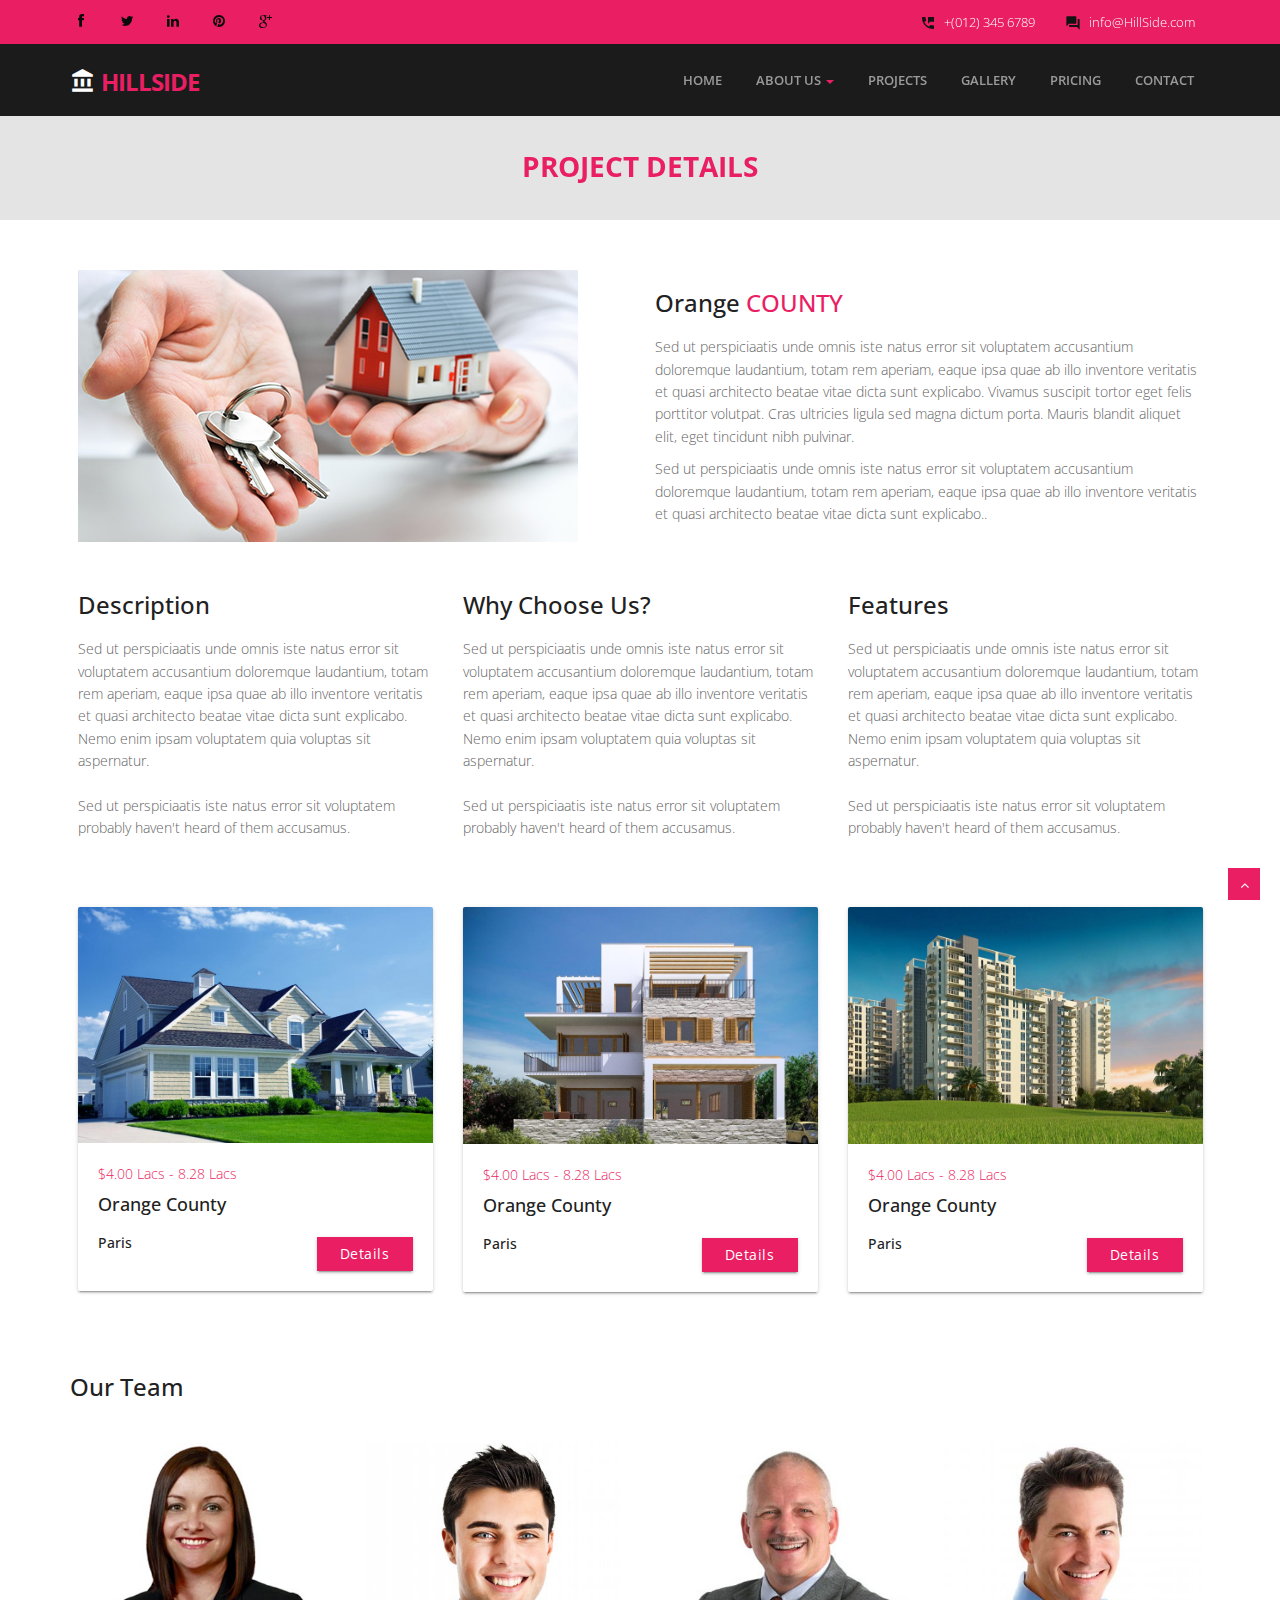
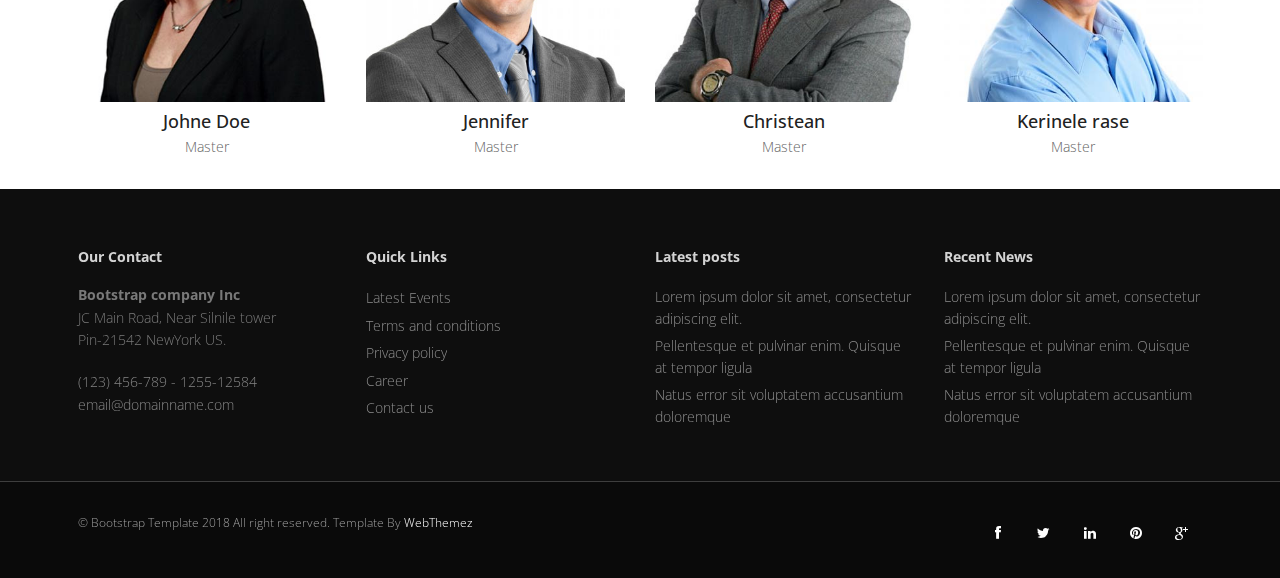
<file: checkintegration/Content/details.html>
<!DOCTYPE html>
<html lang="en">
<head>
<meta charset="utf-8">
<title>HillSide Multi purpose Bootstrap Template</title>
<meta name="viewport" content="width=device-width, initial-scale=1.0" />
<meta name="description" content="" />
<meta name="author" content="http://webthemez.com" />
<!-- css --> 
<link href="https://fonts.googleapis.com/icon?family=Material+Icons" rel="stylesheet">
<link rel="stylesheet" href="materialize/css/materialize.min.css" media="screen,projection" />
<link href="css/bootstrap.min.css" rel="stylesheet" />
<link href="css/fancybox/jquery.fancybox.css" rel="stylesheet"> 
<link href="css/flexslider.css" rel="stylesheet" /> 
<link href="css/style.css" rel="stylesheet" />
 
<!-- HTML5 shim, for IE6-8 support of HTML5 elements -->
<!--[if lt IE 9]>
      <script src="http://html5shim.googlecode.com/svn/trunk/html5.js"></script>
    <![endif]-->

</head>
<body>
<div id="wrapper"> 
	<header class="topbar">
		<div class="container">
			<div class="row">
				<!-- social icon-->
				<div class="col-sm-3">
				   <ul class="social-network">
					<li><a class="waves-effect waves-dark" href="#"><i class="fa fa-facebook"></i></a></li>
					<li><a class="waves-effect waves-dark" href="#"><i class="fa fa-twitter"></i></a></li>
					<li><a class="waves-effect waves-dark" href="#"><i class="fa fa-linkedin"></i></a></li>
					<li><a class="waves-effect waves-dark" href="#"><i class="fa fa-pinterest"></i></a></li>
					<li><a class="waves-effect waves-dark" href="#"><i class="fa fa-google-plus"></i></a></li>
				</ul>
				</div>
				<div class="col-sm-9">
					<div class="row">
						<ul class="info"> 
							<li><i class="icon-info-blocks material-icons">question_answer</i><span>info@HillSide.com</span></li>
							<li><i class="icon-info-blocks material-icons">perm_phone_msg</i><span>+(012) 345 6789</span></li>
						</ul>
						<div class="clr"></div>
					</div>
				</div>
				<!-- info -->

			</div>
		</div>
	</header>

	<!-- start header -->
		<header>
        <div class="navbar navbar-default navbar-static-top">
            <div class="container">
                <div class="navbar-header">
                    <button type="button" class="navbar-toggle" data-toggle="collapse" data-target=".navbar-collapse">
                        <span class="icon-bar"></span>
                        <span class="icon-bar"></span>
                        <span class="icon-bar"></span>
                    </button>
                  <a class="navbar-brand" href="index.html"><i class="icon-info-blocks material-icons">account_balance</i>HillSide</a>
                </div>
                <div class="navbar-collapse collapse ">
                    <ul class="nav navbar-nav">
                        <li><a class="waves-effect waves-dark" href="index.html">Home</a></li> 
							 <li class="dropdown HillSide">
                        <a href="#" data-toggle="dropdown" class="dropdown-toggle waves-effect waves-dark">About Us <b class="caret"></b></a>
                        <ul class="dropdown-menu">
                            <li><a class="waves-effect waves-dark" href="about.html">Company</a></li>
                            <li><a class="waves-effect waves-dark" href="#">Our Team</a></li>
                            <li><a class="waves-effect waves-dark" href="#">News</a></li> 
                            <li><a class="waves-effect waves-dark" href="#">Investors</a></li>
                        </ul>
                    </li> 
						<li><a class="waves-effect waves-dark" href="projects.html">Projects</a></li>
                        <li><a class="waves-effect waves-dark" href="portfolio.html">Gallery</a></li>
                        <li><a class="waves-effect waves-dark" href="pricing.html">Pricing</a></li>
                        <li><a class="waves-effect waves-dark" href="contact.html">Contact</a></li>
                    </ul>
                </div>
            </div>
        </div>
	</header><!-- end header -->
	<section id="inner-headline">
	<div class="container">
		<div class="row">
			<div class="col-lg-12">
				<h2 class="pageTitle">Project Details</h2>
			</div>
		</div>
	</div>
	</section>
	<section id="content">
	<section class="section-padding">
		<div class="container">
			<div class="row showcase-section">
				<div class="col-md-6">
					<img src="img/dev1.png" alt="showcase image">
				</div>
				<div class="col-md-6"> 
						<h3>Orange <span class="color">County</span></h3>
						<div class="about-text">
						<p>Sed ut perspiciaatis unde omnis iste natus error sit voluptatem accusantium doloremque laudantium, totam rem aperiam, eaque ipsa quae ab illo inventore veritatis et quasi architecto beatae vitae dicta sunt explicabo. Vivamus suscipit tortor eget felis porttitor volutpat. Cras ultricies ligula sed magna dictum porta. Mauris blandit aliquet elit, eget tincidunt nibh pulvinar.</p>
						 <p>Sed ut perspiciaatis unde omnis iste natus error sit voluptatem accusantium doloremque laudantium, totam rem aperiam, eaque ipsa quae ab illo inventore veritatis et quasi architecto beatae vitae dicta sunt explicabo..</p>
					</div>
				</div>
			</div>
		</div>
	</section>
	<div class="container">
					
					<div class="about">
				
						
						<div class="row">
							<div class="col-md-4">
								<!-- Heading and para -->
								<div class="block-heading-two">
									<h3><span>Description</span></h3>
								</div>
								<p>Sed ut perspiciaatis unde omnis iste natus error sit voluptatem accusantium doloremque laudantium, totam rem aperiam, eaque ipsa quae ab illo inventore veritatis et quasi architecto beatae vitae dicta sunt explicabo. Nemo enim ipsam voluptatem quia voluptas sit aspernatur. <br/><br/>Sed ut perspiciaatis iste natus error sit voluptatem probably haven't heard of them accusamus.</p>
							</div>
							<div class="col-md-4">
								<!-- Heading and para -->
								<div class="block-heading-two">
									<h3><span>Why Choose Us?</span></h3>
								</div>
								<p>Sed ut perspiciaatis unde omnis iste natus error sit voluptatem accusantium doloremque laudantium, totam rem aperiam, eaque ipsa quae ab illo inventore veritatis et quasi architecto beatae vitae dicta sunt explicabo. Nemo enim ipsam voluptatem quia voluptas sit aspernatur. <br/><br/>Sed ut perspiciaatis iste natus error sit voluptatem probably haven't heard of them accusamus.</p>
							</div>
							<div class="col-md-4">
								<!-- Heading and para -->
								<div class="block-heading-two">
									<h3><span>Features</span></h3>
								</div>
								<p>Sed ut perspiciaatis unde omnis iste natus error sit voluptatem accusantium doloremque laudantium, totam rem aperiam, eaque ipsa quae ab illo inventore veritatis et quasi architecto beatae vitae dicta sunt explicabo. Nemo enim ipsam voluptatem quia voluptas sit aspernatur. <br/><br/>Sed ut perspiciaatis iste natus error sit voluptatem probably haven't heard of them accusamus.</p>
							</div>					
							 
							
						</div>
						
			 			
						 
						<br/>
						
	<div class="row service-v1 margin-bottom-40">
            <div class="col-md-4 md-margin-bottom-40">
					<div class="card small">
                        <div class="card-image">
                             <img class="img-responsive" src="img/service1.jpg" alt="">   
                        </div>
                        <div class="card-content"> 
                            <p>
                                <span class="price">$4.00 Lacs - 8.28 Lacs</span>
								<h4>Orange County</h4>
								<h5>Paris</h5>
								<a href="details.html" class="btn btn-details">Details</a>
                            </p>
                        </div>
                    </div>        
            </div>
			   <div class="col-md-4 md-margin-bottom-40">
					<div class="card small">
                        <div class="card-image">
                             <img class="img-responsive" src="img/service2.jpg" alt="">   
                        </div>
                        <div class="card-content">
                           <p>
                                <span class="price">$4.00 Lacs - 8.28 Lacs</span>
								<h4>Orange County</h4>
								<h5>Paris</h5>
								<a href="details.html" class="btn btn-details">Details</a>
                            </p>
                        </div>
                    </div>        
            </div>
			   <div class="col-md-4 md-margin-bottom-40">
					<div class="card small">
                        <div class="card-image">
                             <img class="img-responsive" src="img/service3.jpg" alt="">  
                        </div>
                        <div class="card-content">
                           <p>
                                <span class="price">$4.00 Lacs - 8.28 Lacs</span>
								<h4>Orange County</h4>
								<h5>Paris</h5>
								<a href="details.html" class="btn btn-details">Details</a>
                            </p>
                        </div>
                    </div>        
            </div> 
        </div>
						</br>
						<!-- Our Team starts -->
				
						<!-- Heading -->
						<div class="block-heading-six">
							<h3 class="bg-color">Our Team</h3>
						</div>
						<br>
						
						<!-- Our team starts -->
						
						<div class="team-six">
							<div class="row">
								<div class="col-md-3 col-sm-6">
									<!-- Team Member -->
									<div class="team-member">
										<!-- Image -->
										<img class="img-responsive" src="img/team1.jpg" alt="">
										<!-- Name -->
										<h4>Johne Doe</h4>
										<span class="deg">Master</span> 
									</div>
								</div>
								<div class="col-md-3 col-sm-6">
									<!-- Team Member -->
									<div class="team-member">
										<!-- Image -->
										<img class="img-responsive" src="img/team2.jpg" alt="">
										<!-- Name -->
										<h4>Jennifer</h4>
										<span class="deg">Master</span> 
									</div>
								</div>
								<div class="col-md-3 col-sm-6">
									<!-- Team Member -->
									<div class="team-member">
										<!-- Image -->
										<img class="img-responsive" src="img/team3.jpg" alt="">
										<!-- Name -->
										<h4>Christean</h4>
										<span class="deg">Master</span> 
									</div>
								</div>
								<div class="col-md-3 col-sm-6">
									<!-- Team Member -->
									<div class="team-member">
										<!-- Image -->
										<img class="img-responsive" src="img/team4.jpg" alt="">
										<!-- Name -->
										<h4>Kerinele rase</h4>
										<span class="deg">Master</span> 
									</div>
								</div>
							</div>
						</div>
						
						<!-- Our team ends -->
					  
						
					</div>
									
				</div>
	</section>
	<footer>
	<div class="container">
		<div class="row">
			<div class="col-sm-3">
				<div class="widget">
					<h5 class="widgetheading">Our Contact</h5>
					<address>
					<strong>Bootstrap company Inc</strong><br>
					JC Main Road, Near Silnile tower<br>
					 Pin-21542 NewYork US.</address>
					<p>
						<i class="icon-phone"></i> (123) 456-789 - 1255-12584 <br>
						<i class="icon-envelope-alt"></i> email@domainname.com
					</p>
				</div>
			</div>
			<div class="col-sm-3">
				<div class="widget">
					<h5 class="widgetheading">Quick Links</h5>
					<ul class="link-list">
						<li><a class="waves-effect waves-dark" href="#">Latest Events</a></li>
						<li><a class="waves-effect waves-dark" href="#">Terms and conditions</a></li>
						<li><a class="waves-effect waves-dark" href="#">Privacy policy</a></li>
						<li><a class="waves-effect waves-dark" href="#">Career</a></li>
						<li><a class="waves-effect waves-dark" href="#">Contact us</a></li>
					</ul>
				</div>
			</div>
			<div class="col-sm-3">
				<div class="widget">
					<h5 class="widgetheading">Latest posts</h5>
					<ul class="link-list">
						<li><a class="waves-effect waves-dark" href="#">Lorem ipsum dolor sit amet, consectetur adipiscing elit.</a></li>
						<li><a class="waves-effect waves-dark" href="#">Pellentesque et pulvinar enim. Quisque at tempor ligula</a></li>
						<li><a class="waves-effect waves-dark" href="#">Natus error sit voluptatem accusantium doloremque</a></li>
					</ul>
				</div>
			</div>
			<div class="col-sm-3">
					<div class="widget">
					<h5 class="widgetheading">Recent News</h5>
					<ul class="link-list">
						<li><a class="waves-effect waves-dark" href="#">Lorem ipsum dolor sit amet, consectetur adipiscing elit.</a></li>
						<li><a class="waves-effect waves-dark" href="#">Pellentesque et pulvinar enim. Quisque at tempor ligula</a></li>
						<li><a class="waves-effect waves-dark" href="#">Natus error sit voluptatem accusantium doloremque</a></li>
					</ul>
				</div>
			</div>
		</div>
	</div>
	<div id="sub-footer">
		<div class="container">
			<div class="row">
				<div class="col-lg-6">
					<div class="copyright">
						<p>
							<span>&copy; Bootstrap Template 2018 All right reserved. Template By </span><a href="https://webthemez.com/responsive-website/" target="_blank">WebThemez</a>
						</p>
					</div>
				</div>
				<div class="col-lg-6">
					<ul class="social-network">
						<li><a class="waves-effect waves-dark" href="#" data-placement="top" title="Facebook"><i class="fa fa-facebook"></i></a></li>
						<li><a class="waves-effect waves-dark" href="#" data-placement="top" title="Twitter"><i class="fa fa-twitter"></i></a></li>
						<li><a class="waves-effect waves-dark" href="#" data-placement="top" title="Linkedin"><i class="fa fa-linkedin"></i></a></li>
						<li><a class="waves-effect waves-dark" href="#" data-placement="top" title="Pinterest"><i class="fa fa-pinterest"></i></a></li>
						<li><a class="waves-effect waves-dark" href="#" data-placement="top" title="Google plus"><i class="fa fa-google-plus"></i></a></li>
					</ul>
				</div>
			</div>
		</div>
	</div>
	</footer>
</div>
<a href="#" class="scrollup waves-effect waves-dark"><i class="fa fa-angle-up HillSide"></i></a>
<!-- javascript
    ================================================== -->
<!-- Placed at the end of the document so the pages load faster -->
<script src="js/jquery.js"></script>
<script src="js/jquery.easing.1.3.js"></script>
<script src="materialize/js/materialize.min.js"></script>
<script src="js/bootstrap.min.js"></script>
<script src="js/jquery.fancybox.pack.js"></script>
<script src="js/jquery.fancybox-media.js"></script>  
<script src="js/jquery.flexslider.js"></script>
<script src="js/animate.js"></script>
<!-- Vendor Scripts -->
<script src="js/modernizr.custom.js"></script>
<script src="js/jquery.isotope.min.js"></script>
<script src="js/jquery.magnific-popup.min.js"></script>
<script src="js/animate.js"></script> 
<script src="js/custom.js"></script>
</body>
</html>
</file>
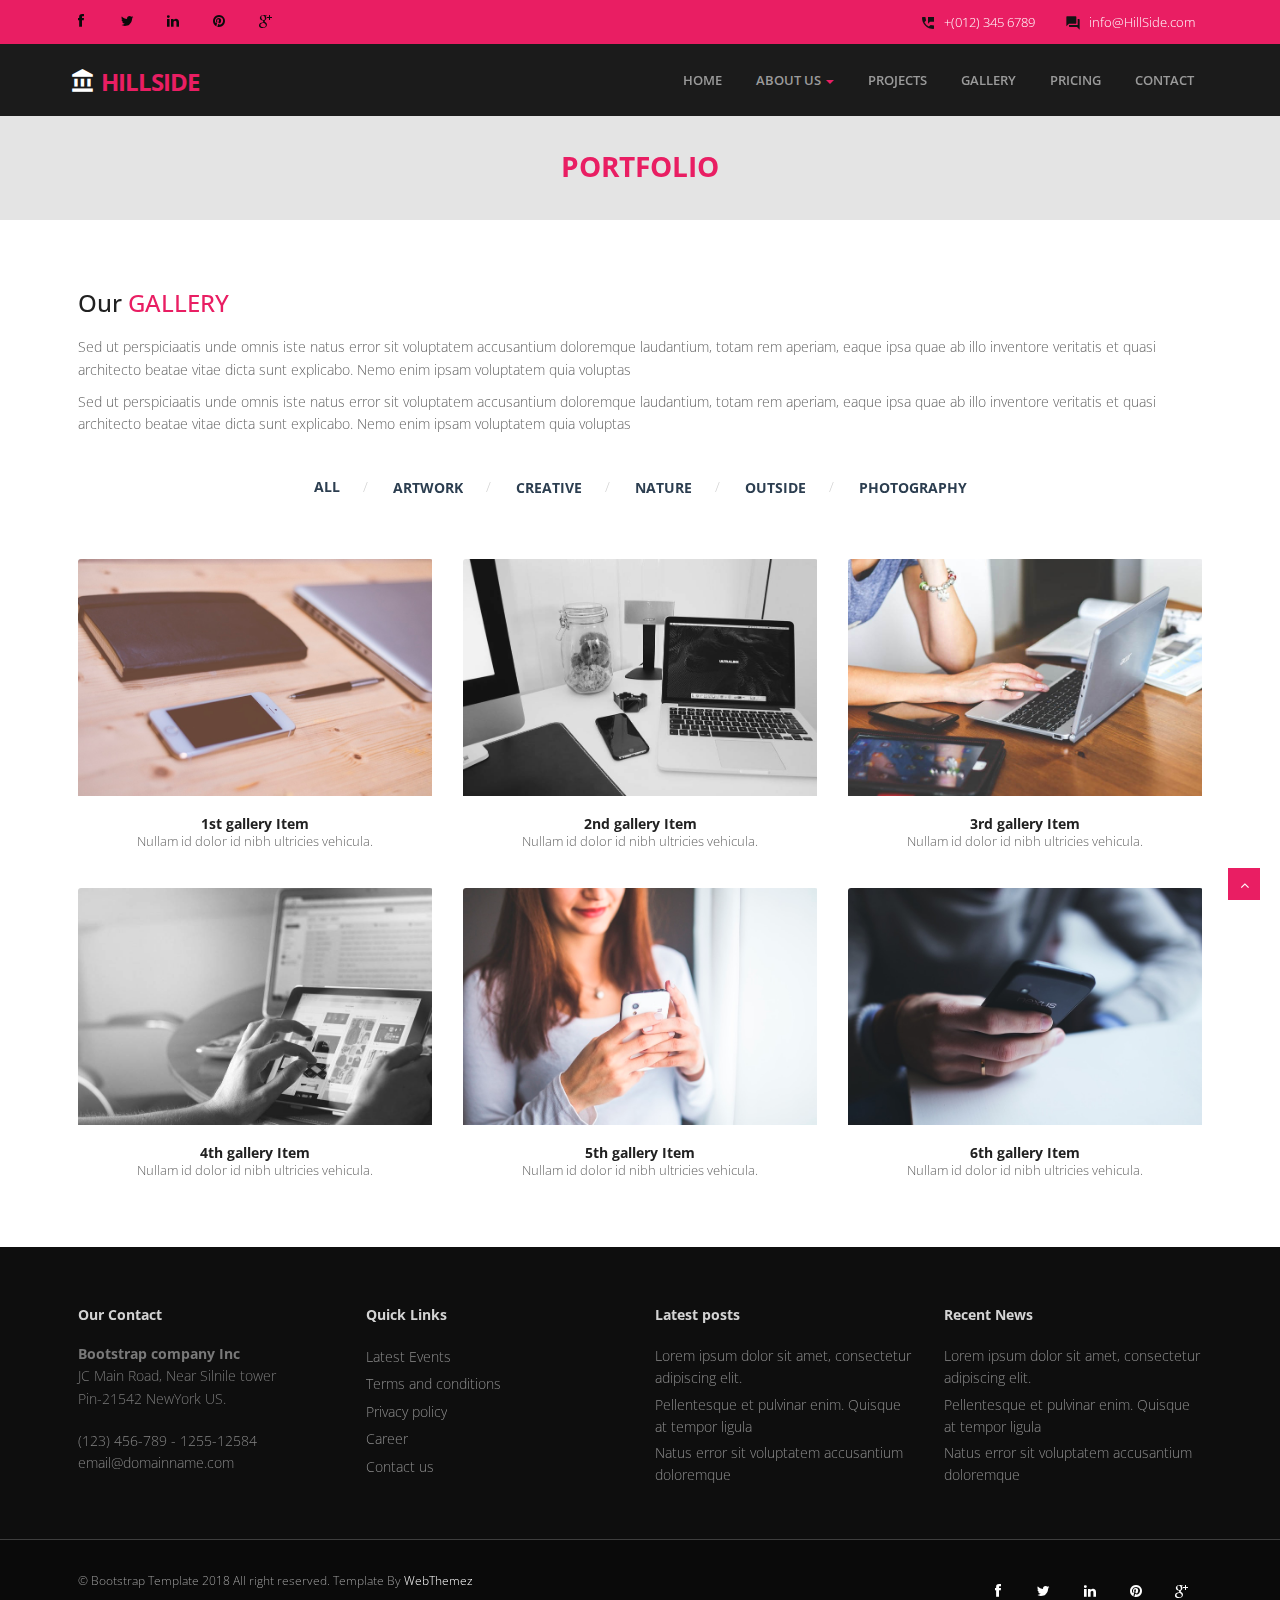
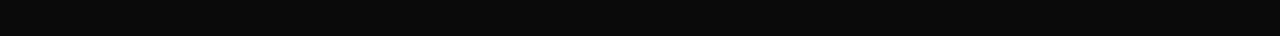
<file: checkintegration/Content/portfolio.html>
<!DOCTYPE html>
<html lang="en">
<head>
<meta charset="utf-8">
<title>HillSide Multi purpose HTML5 website Template</title>
<meta name="viewport" content="width=device-width, initial-scale=1.0" />
<meta name="description" content="" />
<meta name="author" content="http://webthemez.com" />
<!-- css --> 
<link href="https://fonts.googleapis.com/icon?family=Material+Icons" rel="stylesheet">
<link rel="stylesheet" href="materialize/css/materialize.min.css" media="screen,projection" />
<link href="css/bootstrap.min.css" rel="stylesheet" />
<link href="css/fancybox/jquery.fancybox.css" rel="stylesheet"> 
<link href="css/flexslider.css" rel="stylesheet" />  
 
<!-- Vendor Styles -->
<link href="css/magnific-popup.css" rel="stylesheet"> 
<!-- Block Styles -->
<link href="css/style.css" rel="stylesheet" />
<link href="css/gallery-1.css" rel="stylesheet">
 
<!-- HTML5 shim, for IE6-8 support of HTML5 elements -->
<!--[if lt IE 9]>
      <script src="http://html5shim.googlecode.com/svn/trunk/html5.js"></script>
    <![endif]-->

</head>
<body>
<div id="wrapper"> 
	<header class="topbar">
		<div class="container">
			<div class="row">
				<!-- social icon-->
				<div class="col-sm-3">
				   <ul class="social-network">
					<li><a class="waves-effect waves-dark" href="#"><i class="fa fa-facebook"></i></a></li>
					<li><a class="waves-effect waves-dark" href="#"><i class="fa fa-twitter"></i></a></li>
					<li><a class="waves-effect waves-dark" href="#"><i class="fa fa-linkedin"></i></a></li>
					<li><a class="waves-effect waves-dark" href="#"><i class="fa fa-pinterest"></i></a></li>
					<li><a class="waves-effect waves-dark" href="#"><i class="fa fa-google-plus"></i></a></li>
				</ul>
				</div>
				<div class="col-sm-9">
					<div class="row">
						<ul class="info"> 
							<li><i class="icon-info-blocks material-icons">question_answer</i><span>info@HillSide.com</span></li>
							<li><i class="icon-info-blocks material-icons">perm_phone_msg</i><span>+(012) 345 6789</span></li>
						</ul>
						<div class="clr"></div>
					</div>
				</div>
				<!-- info -->

			</div>
		</div>
	</header>

	<!-- start header -->
		<header>
        <div class="navbar navbar-default navbar-static-top">
            <div class="container">
                <div class="navbar-header">
                    <button type="button" class="navbar-toggle" data-toggle="collapse" data-target=".navbar-collapse">
                        <span class="icon-bar"></span>
                        <span class="icon-bar"></span>
                        <span class="icon-bar"></span>
                    </button>
                    <a class="navbar-brand" href="index.html"><i class="icon-info-blocks material-icons">account_balance</i>HillSide</a>
                </div>
                <div class="navbar-collapse collapse ">
                    <ul class="nav navbar-nav">
                        <li><a class="waves-effect waves-dark" href="index.html">Home</a></li> 
						 <li class="dropdown">
                        <a href="#" data-toggle="dropdown" class="dropdown-toggle">About Us <b class="caret"></b></a>
                        <ul class="dropdown-menu">
                            <li><a class="waves-effect waves-dark" href="about.html">Company</a></li>
                            <li><a class="waves-effect waves-dark" href="#">Our Team</a></li>
                            <li><a class="waves-effect waves-dark" href="#">News</a></li> 
                            <li><a class="waves-effect waves-dark" href="#">Investors</a></li>
                        </ul>
                    </li> 
						<li><a class="waves-effect waves-dark" href="projects.html">Projects</a></li>
                        <li class="HillSide"><a href="portfolio.html" class="waves-effect waves-dark" >Gallery</a></li>
                        <li><a class="waves-effect waves-dark" href="pricing.html">Pricing</a></li>
                        <li><a class="waves-effect waves-dark" href="contact.html">Contact</a></li>
                    </ul>
                </div>
            </div>
        </div>
	</header><!-- end header -->
	<section id="inner-headline">
	<div class="container">
		<div class="row">
			<div class="col-lg-12">
				<h2 class="pageTitle">Portfolio</h2>
			</div>
		</div>
	</div>
	</section>
	<section id="content">
	<div class="container content">	 
						<div class="row"> 
							<div class="col-md-12">
								<div class="about-logo">
									<h3>Our <span class="color">Gallery</span></h3>
									<p>Sed ut perspiciaatis unde omnis iste natus error sit voluptatem accusantium doloremque laudantium, totam rem aperiam, eaque ipsa quae ab illo inventore veritatis et quasi architecto beatae vitae dicta sunt explicabo. Nemo enim ipsam voluptatem quia voluptas</p>
                                    	<p>Sed ut perspiciaatis unde omnis iste natus error sit voluptatem accusantium doloremque laudantium, totam rem aperiam, eaque ipsa quae ab illo inventore veritatis et quasi architecto beatae vitae dicta sunt explicabo. Nemo enim ipsam voluptatem quia voluptas</p>
								</div>  
							</div>
						</div> 
						
	</div>
	</section>	
			  <!-- Start Gallery 1-2 -->
    <section id="gallery-1" class="content-block section-wrapper gallery-1">
    	 	<div class="container">

			<div class="editContent">
	            <ul class="filter">
	                <li class="HillSide"><a href="#" data-filter="*">All</a></li>
	                <li><a class="waves-effect waves-dark" href="#" data-filter=".artwork">Artwork</a></li>
	                <li><a class="waves-effect waves-dark" href="#" data-filter=".creative">Creative</a></li>
	                <li><a class="waves-effect waves-dark" href="#" data-filter=".nature">Nature</a></li>
	                <li><a class="waves-effect waves-dark" href="#" data-filter=".outside">Outside</a></li>
	                <li><a class="waves-effect waves-dark" href="#" data-filter=".photography">Photography</a></li>
	            </ul>
			</div>
            <!-- /.gallery-filter -->
            
            <div class="row">
                <div id="isotope-gallery-container">
                    <div class="col-md-4 col-sm-6 col-xs-12 gallery-item-wrapper artwork creative">
                        <div class="gallery-item">
                            <div class="gallery-thumb">
                                <img src="img/works/1.jpg" class="img-responsive" alt="1st gallery Thumb">
                                <div class="image-overlay"></div>
                                <a href="img/works/1.jpg" class="gallery-zoom"><i class="fa fa-eye"></i></a>
                                
                            </div>
                            <div class="gallery-details">
                            	<div class="editContent">
	                                <h5>1st gallery Item</h5>
                            	</div>
                            	<div class="editContent">
	                                <p>Nullam id dolor id nibh ultricies vehicula.</p>
                            	</div>
                            </div>
                        </div>
                    </div>
                    <!-- /.gallery-item-wrapper -->
                    <div class="col-md-4 col-sm-6 col-xs-12 gallery-item-wrapper nature outside">
                        <div class="gallery-item">
                            <div class="gallery-thumb">
                                <img src="img/works/2.jpg" class="img-responsive" alt="2nd gallery Thumb">
                                <div class="image-overlay"></div>
                                <a href="img/works/2.jpg" class="gallery-zoom"><i class="fa fa-eye"></i></a>
                                
                            </div>
                            <div class="gallery-details">
                            	<div class="editContent">
                                	<h5>2nd gallery Item</h5>
                            	</div>
                            	<div class="editContent">
                                	<p>Nullam id dolor id nibh ultricies vehicula.</p>
                            	</div>
                            </div>
                        </div>
                    </div>
                    <!-- /.gallery-item-wrapper -->
                    <div class="col-md-4 col-sm-6 col-xs-12 gallery-item-wrapper photography artwork">
                        <div class="gallery-item">
                            <div class="gallery-thumb">
                                <img src="img/works/3.jpg" class="img-responsive" alt="3rd gallery Thumb">
                                <div class="image-overlay"></div>
                                <a href="img/works/3.jpg" class="gallery-zoom"><i class="fa fa-eye"></i></a>
                                
                            </div>
                            <div class="gallery-details">
                            	<div class="editContent">
                                	<h5>3rd gallery Item</h5>
                            	</div>
                            	<div class="editContent">
                                	<p>Nullam id dolor id nibh ultricies vehicula.</p>
                            	</div>
                            </div>
                        </div>
                    </div>
                    <!-- /.gallery-item-wrapper -->
                    <div class="col-md-4 col-sm-6 col-xs-12 gallery-item-wrapper creative nature">
                        <div class="gallery-item">
                            <div class="gallery-thumb">
                                <img src="img/works/4.jpg" class="img-responsive" alt="4th gallery Thumb">
                                <div class="image-overlay"></div>
                                <a href="img/works/4.jpg" class="gallery-zoom"><i class="fa fa-eye"></i></a>
                                
                            </div>
                            <div class="gallery-details">
                            	<div class="editContent">
                                	<h5>4th gallery Item</h5>
                            	</div>
                            	<div class="editContent">
                                	<p>Nullam id dolor id nibh ultricies vehicula.</p>
                            	</div>
                            </div>
                        </div>
                    </div>
                    <!-- /.gallery-item-wrapper -->
                    <div class="col-md-4 col-sm-6 col-xs-12 gallery-item-wrapper nature">
                        <div class="gallery-item">
                            <div class="gallery-thumb">
                                <img src="img/works/5.jpg" class="img-responsive" alt="5th gallery Thumb">
                                <div class="image-overlay"></div>
                                <a href="img/works/5.jpg" class="gallery-zoom"><i class="fa fa-eye"></i></a>
                                
                            </div>
                            <div class="gallery-details">
                            	<div class="editContent">
                                	<h5>5th gallery Item</h5>
                            	</div>
                            	<div class="editContent">
                                	<p>Nullam id dolor id nibh ultricies vehicula.</p>
                            	</div>
                            </div>
                        </div>
                    </div>
                    <!-- /.gallery-item-wrapper -->
                    <div class="col-md-4 col-sm-6 col-xs-12 gallery-item-wrapper artwork creative">
                        <div class="gallery-item">
                            <div class="gallery-thumb">
                                <img src="img/works/6.jpg" class="img-responsive" alt="6th gallery Thumb">
                                <div class="image-overlay"></div>
                                <a href="img/works/6.jpg" class="gallery-zoom"><i class="fa fa-eye"></i></a>
                                
                            </div>
                            <div class="gallery-details">
                            	<div class="editContent">
                                	<h5>6th gallery Item</h5>
                            	</div>
                            	<div class="editContent">
                                	<p>Nullam id dolor id nibh ultricies vehicula.</p>
                            	</div>
                            </div>
                        </div>
                    </div>
                    
                </div>
                <!-- /.isotope-gallery-container -->
            </div>
            <!-- /.row --> 
        <!-- /.container -->
		</div>
    </section>
    <!--// End Gallery 1-2 -->  
	</div>
	<footer>
	<div class="container">
	
		<div class="row">
			<div class="col-sm-3">
				<div class="widget">
					<h5 class="widgetheading">Our Contact</h5>
					<address>
					<strong>Bootstrap company Inc</strong><br>
					JC Main Road, Near Silnile tower<br>
					 Pin-21542 NewYork US.</address>
					<p>
						<i class="icon-phone"></i> (123) 456-789 - 1255-12584 <br>
						<i class="icon-envelope-alt"></i> email@domainname.com
					</p>
				</div>
			</div>
			<div class="col-sm-3">
				<div class="widget">
					<h5 class="widgetheading">Quick Links</h5>
					<ul class="link-list">
						<li><a class="waves-effect waves-dark" href="#">Latest Events</a></li>
						<li><a class="waves-effect waves-dark" href="#">Terms and conditions</a></li>
						<li><a class="waves-effect waves-dark" href="#">Privacy policy</a></li>
						<li><a class="waves-effect waves-dark" href="#">Career</a></li>
						<li><a class="waves-effect waves-dark" href="#">Contact us</a></li>
					</ul>
				</div>
			</div>
			<div class="col-sm-3">
				<div class="widget">
					<h5 class="widgetheading">Latest posts</h5>
					<ul class="link-list">
						<li><a class="waves-effect waves-dark" href="#">Lorem ipsum dolor sit amet, consectetur adipiscing elit.</a></li>
						<li><a class="waves-effect waves-dark" href="#">Pellentesque et pulvinar enim. Quisque at tempor ligula</a></li>
						<li><a class="waves-effect waves-dark" href="#">Natus error sit voluptatem accusantium doloremque</a></li>
					</ul>
				</div>
			</div>
			<div class="col-sm-3">
					<div class="widget">
					<h5 class="widgetheading">Recent News</h5>
					<ul class="link-list">
						<li><a class="waves-effect waves-dark" href="#">Lorem ipsum dolor sit amet, consectetur adipiscing elit.</a></li>
						<li><a class="waves-effect waves-dark" href="#">Pellentesque et pulvinar enim. Quisque at tempor ligula</a></li>
						<li><a class="waves-effect waves-dark" href="#">Natus error sit voluptatem accusantium doloremque</a></li>
					</ul>
				</div>
			</div>
		</div>
	</div>
	<div id="sub-footer">
		<div class="container">
			<div class="row">
				<div class="col-lg-6">
					<div class="copyright">
						<p>
							<span>&copy; Bootstrap Template 2018 All right reserved. Template By </span><a href="https://webthemez.com/responsive-website/" target="_blank">WebThemez</a>
						</p>
					</div>
				</div>
				<div class="col-lg-6">
					<ul class="social-network">
						<li><a class="waves-effect waves-dark" href="#" data-placement="top" title="Facebook"><i class="fa fa-facebook"></i></a></li>
						<li><a class="waves-effect waves-dark" href="#" data-placement="top" title="Twitter"><i class="fa fa-twitter"></i></a></li>
						<li><a class="waves-effect waves-dark" href="#" data-placement="top" title="Linkedin"><i class="fa fa-linkedin"></i></a></li>
						<li><a class="waves-effect waves-dark" href="#" data-placement="top" title="Pinterest"><i class="fa fa-pinterest"></i></a></li>
						<li><a class="waves-effect waves-dark" href="#" data-placement="top" title="Google plus"><i class="fa fa-google-plus"></i></a></li>
					</ul>
				</div>
			</div>
		</div>
	</div>
	</footer>
</div>
<a href="#" class="scrollup waves-effect waves-dark"><i class="fa fa-angle-up HillSide"></i></a>
<!-- javascript
    ================================================== -->
<!-- Placed at the end of the document so the pages load faster -->
<script src="js/jquery.js"></script>
<script src="js/jquery.easing.1.3.js"></script>
<script src="materialize/js/materialize.min.js"></script>
<script src="js/bootstrap.min.js"></script>
<script src="js/jquery.fancybox.pack.js"></script>
<script src="js/jquery.fancybox-media.js"></script>  
<script src="js/jquery.flexslider.js"></script>
<script src="js/animate.js"></script>
<!-- Vendor Scripts -->
<script src="js/modernizr.custom.js"></script>
<script src="js/jquery.isotope.min.js"></script>
<script src="js/jquery.magnific-popup.min.js"></script>
<script src="js/animate.js"></script> 
<script src="js/custom.js"></script>
 
</body>
</html>
</file>
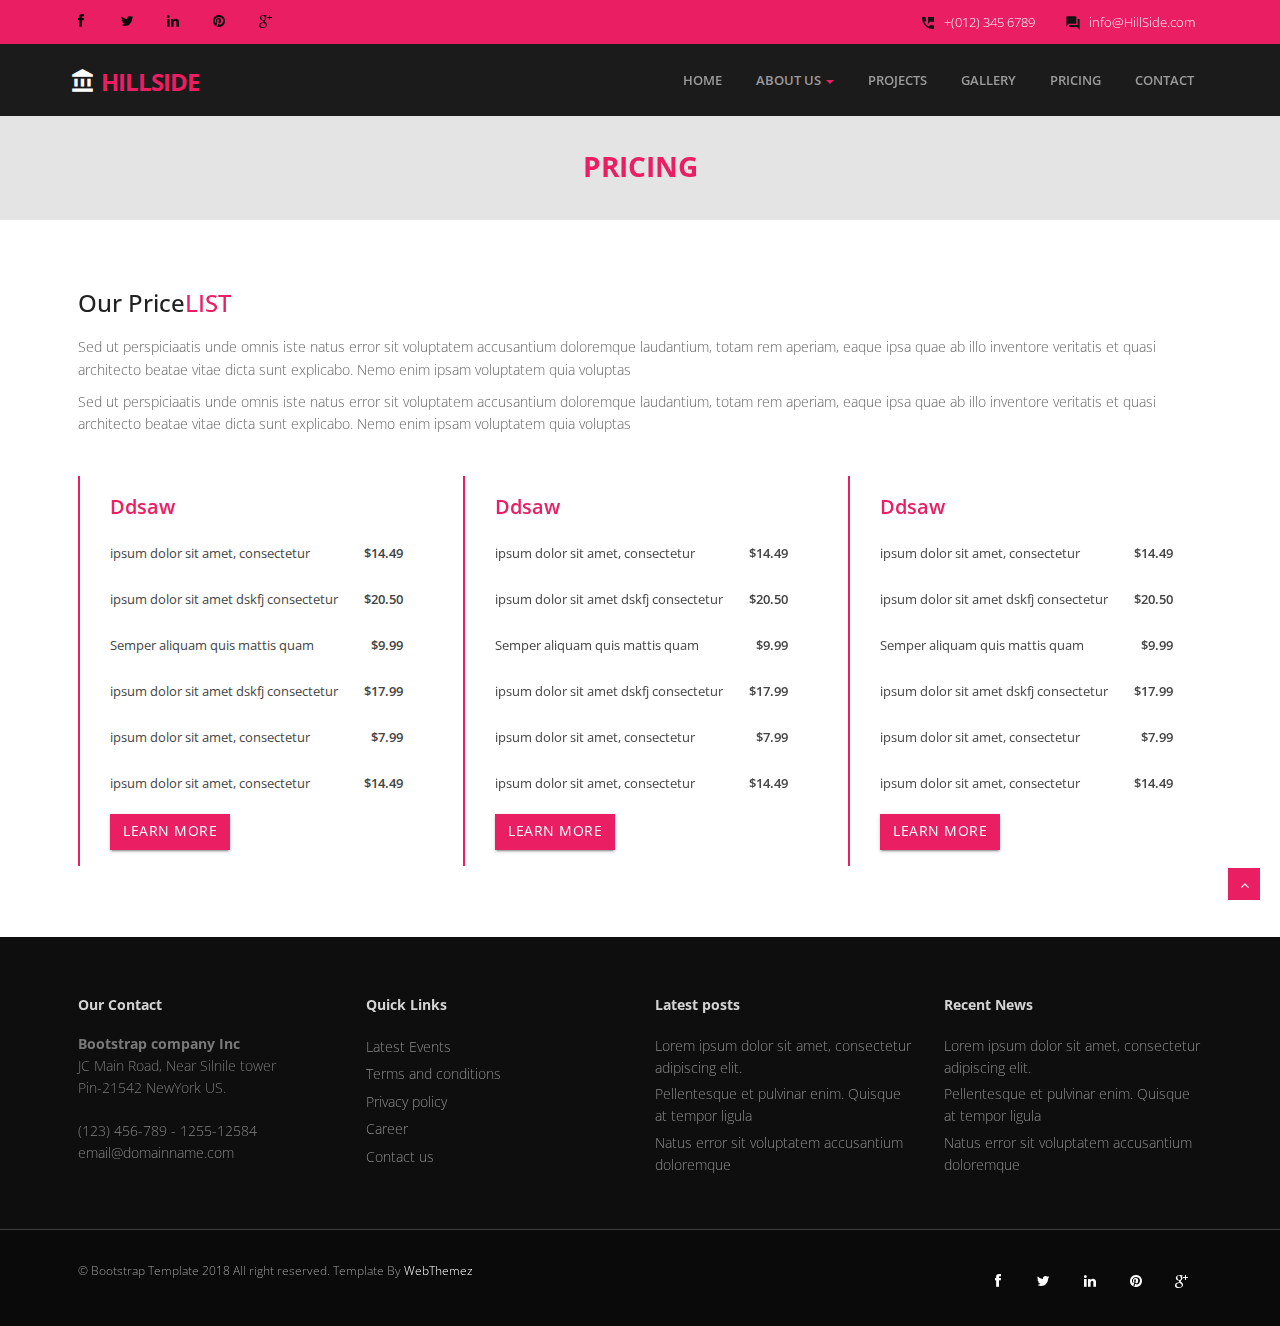
<file: checkintegration/Content/pricing.html>
<!DOCTYPE html>
<html lang="en">
<head>
<meta charset="utf-8">
<title>HillSide Multi purpose HTML5 Website Template</title>
<meta name="viewport" content="width=device-width, initial-scale=1.0" />
<meta name="description" content="" />
<meta name="author" content="http://webthemez.com" />
<!-- css --> 
<link href="https://fonts.googleapis.com/icon?family=Material+Icons" rel="stylesheet">
<link rel="stylesheet" href="materialize/css/materialize.min.css" media="screen,projection" />
<link href="css/bootstrap.min.css" rel="stylesheet" />
<link href="css/fancybox/jquery.fancybox.css" rel="stylesheet"> 
<link href="css/flexslider.css" rel="stylesheet" /> 
<link href="css/style.css" rel="stylesheet" />
 
<!-- HTML5 shim, for IE6-8 support of HTML5 elements -->
<!--[if lt IE 9]>
      <script src="http://html5shim.googlecode.com/svn/trunk/html5.js"></script>
    <![endif]-->

</head>
<body>
<div id="wrapper"> 
	<header class="topbar">
		<div class="container">
			<div class="row">
				<!-- social icon-->
				<div class="col-sm-3">
				   <ul class="social-network">
					<li><a class="waves-effect waves-dark" href="#"><i class="fa fa-facebook"></i></a></li>
					<li><a class="waves-effect waves-dark" href="#"><i class="fa fa-twitter"></i></a></li>
					<li><a class="waves-effect waves-dark" href="#"><i class="fa fa-linkedin"></i></a></li>
					<li><a class="waves-effect waves-dark" href="#"><i class="fa fa-pinterest"></i></a></li>
					<li><a class="waves-effect waves-dark" href="#"><i class="fa fa-google-plus"></i></a></li>
				</ul>
				</div>
				<div class="col-sm-9">
					<div class="row">
						<ul class="info"> 
							<li><i class="icon-info-blocks material-icons">question_answer</i><span>info@HillSide.com</span></li>
							<li><i class="icon-info-blocks material-icons">perm_phone_msg</i><span>+(012) 345 6789</span></li>
						</ul>
						<div class="clr"></div>
					</div>
				</div>
				<!-- info -->

			</div>
		</div>
	</header>

	<!-- start header -->
		<header>
        <div class="navbar navbar-default navbar-static-top">
            <div class="container">
                <div class="navbar-header">
                    <button type="button" class="navbar-toggle" data-toggle="collapse" data-target=".navbar-collapse">
                        <span class="icon-bar"></span>
                        <span class="icon-bar"></span>
                        <span class="icon-bar"></span>
                    </button>
                    <a class="navbar-brand" href="index.html"><i class="icon-info-blocks material-icons">account_balance</i>HillSide</a>
                </div>
                <div class="navbar-collapse collapse ">
                    <ul class="nav navbar-nav">
                        <li><a class="waves-effect waves-dark" href="index.html">Home</a></li> 
						 <li class="dropdown">
                        <a href="#" data-toggle="dropdown" class="dropdown-toggle">About Us <b class="caret"></b></a>
                        <ul class="dropdown-menu">
                            <li><a class="waves-effect waves-dark" href="about.html">Company</a></li>
                            <li><a class="waves-effect waves-dark" href="#">Our Team</a></li>
                            <li><a class="waves-effect waves-dark" href="#">News</a></li> 
                            <li><a class="waves-effect waves-dark" href="#">Investors</a></li>
                        </ul>
                    </li> 
						<li><a class="waves-effect waves-dark" href="projects.html">Projects</a></li>
                        <li><a class="waves-effect waves-dark" href="portfolio.html">Gallery</a></li>
                        <li class="HillSide"><a href="pricing.html" class="waves-effect waves-dark">Pricing</a></li>
                        <li><a class="waves-effect waves-dark" href="contact.html">Contact</a></li>
                    </ul>
                </div>
            </div>
        </div>
	</header><!-- end header -->
	<section id="inner-headline">
	<div class="container">
	
		<div class="row">
			<div class="col-lg-12">
				<h2 class="pageTitle">Pricing</h2>
			</div>
		</div>
	</div>
	</section>
	<section id="content">
<section id="pricing">
        <div class="container">
           <div class="row"> 
							<div class="col-md-12">
								<div class="about-logo">
									<h3>Our Price<span class="color">List</span></h3>
									<p>Sed ut perspiciaatis unde omnis iste natus error sit voluptatem accusantium doloremque laudantium, totam rem aperiam, eaque ipsa quae ab illo inventore veritatis et quasi architecto beatae vitae dicta sunt explicabo. Nemo enim ipsam voluptatem quia voluptas</p>
                                    	<p>Sed ut perspiciaatis unde omnis iste natus error sit voluptatem accusantium doloremque laudantium, totam rem aperiam, eaque ipsa quae ab illo inventore veritatis et quasi architecto beatae vitae dicta sunt explicabo. Nemo enim ipsam voluptatem quia voluptas</p>
								</div>  
							</div>
						</div>
            <div class="row"> 
			<div class="col-md-4 menuItem">     
                                 <ul class="menu">
                                <li>
                                    Ddsaw
									 </li><li>
                                    <div class="detail">ipsum dolor sit amet, consectetur<span class="price">$14.49</span></div>
									 </li><li>
									 <div class="detail">ipsum dolor sit amet dskfj consectetur<span class="price">$20.50</span></div>
									 </li><li>
                                    <div class="detail">Semper aliquam quis mattis quam<span class="price">$9.99</span></div>
									</li><li>
                                    <div class="detail">ipsum dolor sit amet dskfj consectetur<span class="price">$17.99</span></div>
									</li><li>
                                    <div class="detail">ipsum dolor sit amet, consectetur<span class="price">$7.99</span></div>
									</li><li>
                                    <div class="detail">ipsum dolor sit amet, consectetur<span class="price">$14.49</span></div>
                                </li> 
								<li>
								<a href="#" class="btn btn-primary waves-effect waves-dark">Learn More</a></li>
								<li></li>
                            </ul>
                        </div>
						<div class="col-md-4 menuItem">     
                            <ul class="menu">
                                <li>
                                    Ddsaw
									 </li><li>
                                    <div class="detail">ipsum dolor sit amet, consectetur<span class="price">$14.49</span></div>
									 </li><li>
									 <div class="detail">ipsum dolor sit amet dskfj consectetur<span class="price">$20.50</span></div>
									 </li><li>
                                    <div class="detail">Semper aliquam quis mattis quam<span class="price">$9.99</span></div>
									</li><li>
                                    <div class="detail">ipsum dolor sit amet dskfj consectetur<span class="price">$17.99</span></div>
									</li><li>
                                    <div class="detail">ipsum dolor sit amet, consectetur<span class="price">$7.99</span></div>
									</li><li>
                                    <div class="detail">ipsum dolor sit amet, consectetur<span class="price">$14.49</span></div>
                                </li> 
								<li>
								<a href="#" class="btn btn-primary waves-effect waves-dark">Learn More</a></li>
								<li></li>
                            </ul>
                        </div>
						<div class="col-md-4 menuItem">  
                                 <ul class="menu">
                                <li>
                                    Ddsaw
									 </li><li>
                                    <div class="detail">ipsum dolor sit amet, consectetur<span class="price">$14.49</span></div>
									 </li><li>
									 <div class="detail">ipsum dolor sit amet dskfj consectetur<span class="price">$20.50</span></div>
									 </li><li>
                                    <div class="detail">Semper aliquam quis mattis quam<span class="price">$9.99</span></div>
									</li><li>
                                    <div class="detail">ipsum dolor sit amet dskfj consectetur<span class="price">$17.99</span></div>
									</li><li>
                                    <div class="detail">ipsum dolor sit amet, consectetur<span class="price">$7.99</span></div>
									</li><li>
                                    <div class="detail">ipsum dolor sit amet, consectetur<span class="price">$14.49</span></div>
                                </li> 
								<li>
								<a href="#" class="btn btn-primary waves-effect waves-dark">Learn More</a></li>
								<li></li>
                            </ul>
                        </div>
			</div>
        </div>
    </section>
	</section>
	<footer>
	<div class="container">
		<div class="row">
			<div class="col-sm-3">
				<div class="widget">
					<h5 class="widgetheading">Our Contact</h5>
					<address>
					<strong>Bootstrap company Inc</strong><br>
					JC Main Road, Near Silnile tower<br>
					 Pin-21542 NewYork US.</address>
					<p>
						<i class="icon-phone"></i> (123) 456-789 - 1255-12584 <br>
						<i class="icon-envelope-alt"></i> email@domainname.com
					</p>
				</div>
			</div>
			<div class="col-sm-3">
				<div class="widget">
					<h5 class="widgetheading">Quick Links</h5>
					<ul class="link-list">
						<li><a class="waves-effect waves-dark" href="#">Latest Events</a></li>
						<li><a class="waves-effect waves-dark" href="#">Terms and conditions</a></li>
						<li><a class="waves-effect waves-dark" href="#">Privacy policy</a></li>
						<li><a class="waves-effect waves-dark" href="#">Career</a></li>
						<li><a class="waves-effect waves-dark" href="#">Contact us</a></li>
					</ul>
				</div>
			</div>
			<div class="col-sm-3">
				<div class="widget">
					<h5 class="widgetheading">Latest posts</h5>
					<ul class="link-list">
						<li><a class="waves-effect waves-dark" href="#">Lorem ipsum dolor sit amet, consectetur adipiscing elit.</a></li>
						<li><a class="waves-effect waves-dark" href="#">Pellentesque et pulvinar enim. Quisque at tempor ligula</a></li>
						<li><a class="waves-effect waves-dark" href="#">Natus error sit voluptatem accusantium doloremque</a></li>
					</ul>
				</div>
			</div>
			<div class="col-sm-3">
					<div class="widget">
					<h5 class="widgetheading">Recent News</h5>
					<ul class="link-list">
						<li><a class="waves-effect waves-dark" href="#">Lorem ipsum dolor sit amet, consectetur adipiscing elit.</a></li>
						<li><a class="waves-effect waves-dark" href="#">Pellentesque et pulvinar enim. Quisque at tempor ligula</a></li>
						<li><a class="waves-effect waves-dark" href="#">Natus error sit voluptatem accusantium doloremque</a></li>
					</ul>
				</div>
			</div>
		</div>
	</div>
	<div id="sub-footer">
		<div class="container">
			<div class="row">
				<div class="col-lg-6">
					<div class="copyright">
						<p>
							<span>&copy; Bootstrap Template 2018 All right reserved. Template By </span><a href="https://webthemez.com/responsive-website/" target="_blank">WebThemez</a>
						</p>
					</div>
				</div>
				<div class="col-lg-6">
					<ul class="social-network">
						<li><a class="waves-effect waves-dark" href="#" data-placement="top" title="Facebook"><i class="fa fa-facebook"></i></a></li>
						<li><a class="waves-effect waves-dark" href="#" data-placement="top" title="Twitter"><i class="fa fa-twitter"></i></a></li>
						<li><a class="waves-effect waves-dark" href="#" data-placement="top" title="Linkedin"><i class="fa fa-linkedin"></i></a></li>
						<li><a class="waves-effect waves-dark" href="#" data-placement="top" title="Pinterest"><i class="fa fa-pinterest"></i></a></li>
						<li><a class="waves-effect waves-dark" href="#" data-placement="top" title="Google plus"><i class="fa fa-google-plus"></i></a></li>
					</ul>
				</div>
			</div>
		</div>
	</div>
	</footer>
</div>
<a href="#" class="scrollup waves-effect waves-dark"><i class="fa fa-angle-up HillSide"></i></a>
<!-- javascript
    ================================================== -->
<!-- Placed at the end of the document so the pages load faster -->
<script src="js/jquery.js"></script>
<script src="js/jquery.easing.1.3.js"></script>
<script src="materialize/js/materialize.min.js"></script>
<script src="js/bootstrap.min.js"></script>
<script src="js/jquery.fancybox.pack.js"></script>
<script src="js/jquery.fancybox-media.js"></script>  
<script src="js/jquery.flexslider.js"></script>
<script src="js/animate.js"></script>
<!-- Vendor Scripts -->
<script src="js/modernizr.custom.js"></script>
<script src="js/jquery.isotope.min.js"></script>
<script src="js/jquery.magnific-popup.min.js"></script>
<script src="js/animate.js"></script> 
<script src="js/custom.js"></script>
</body>
</html>
</file>
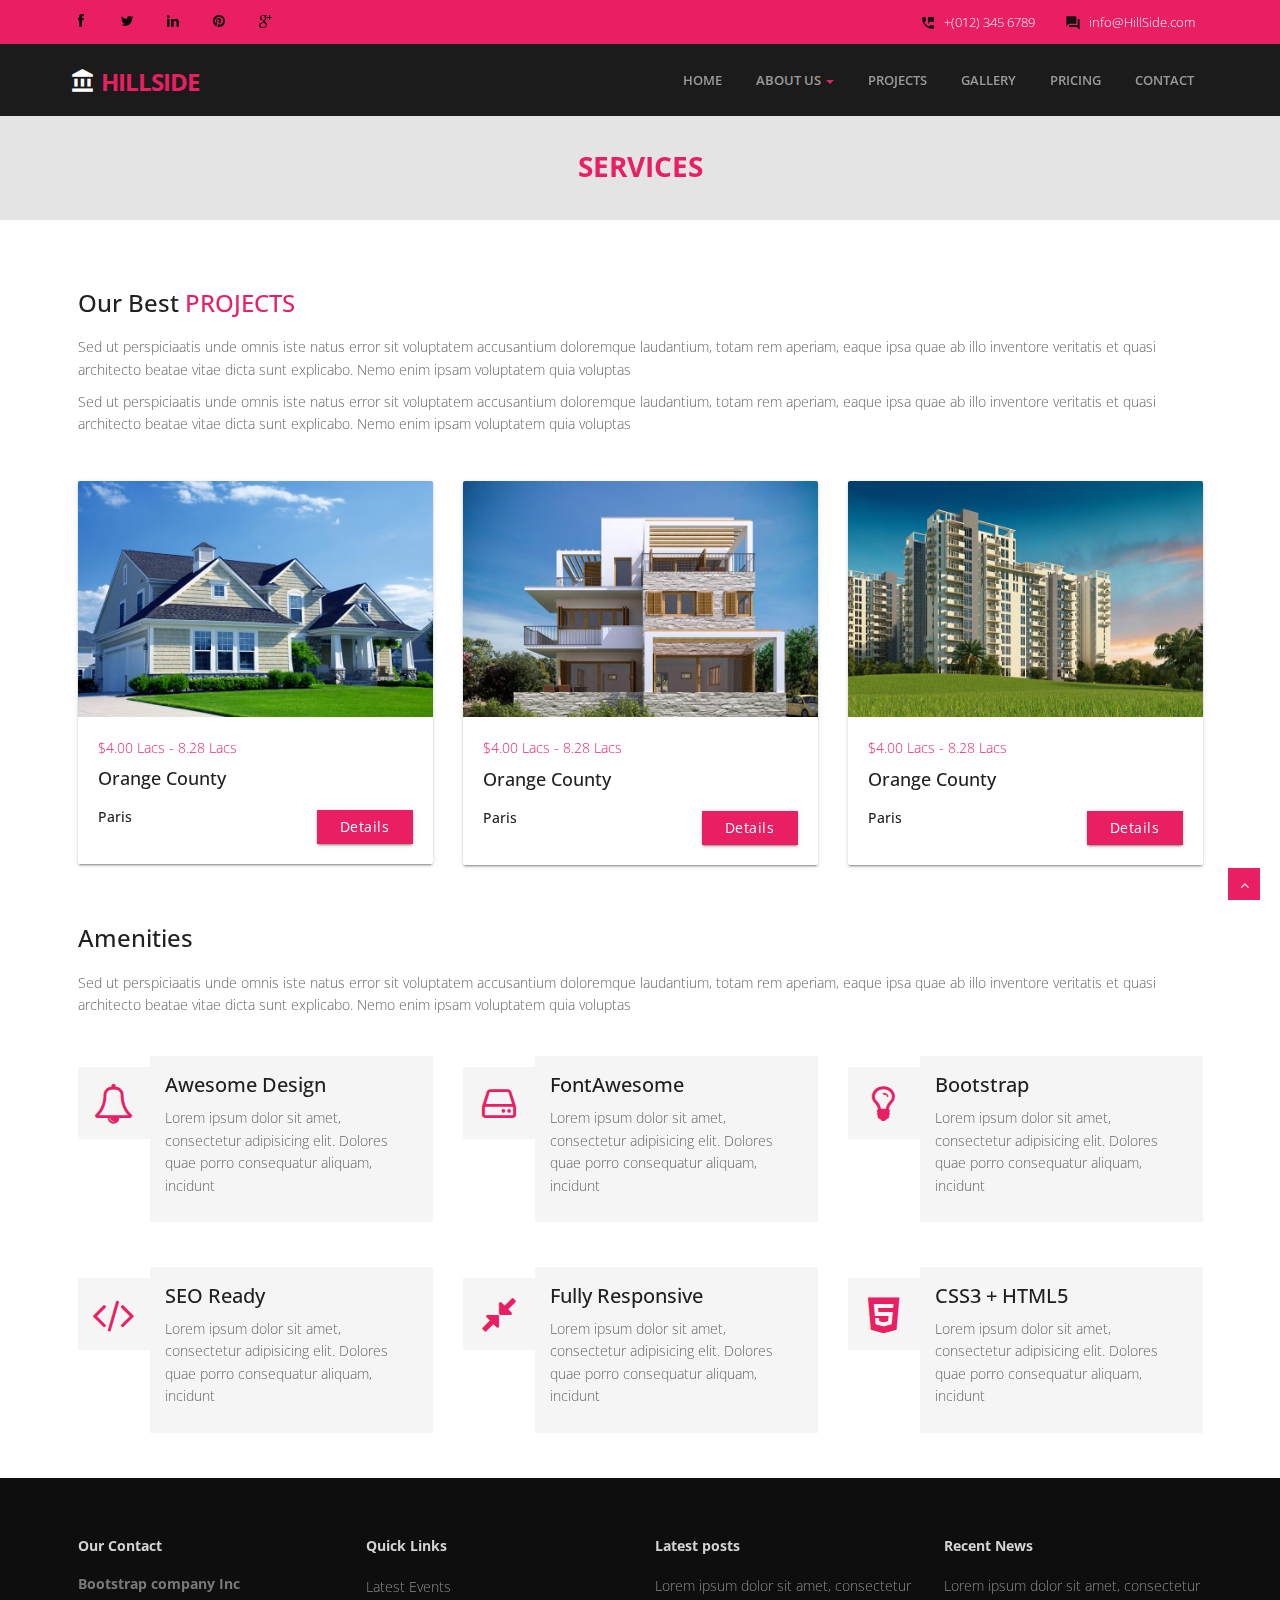
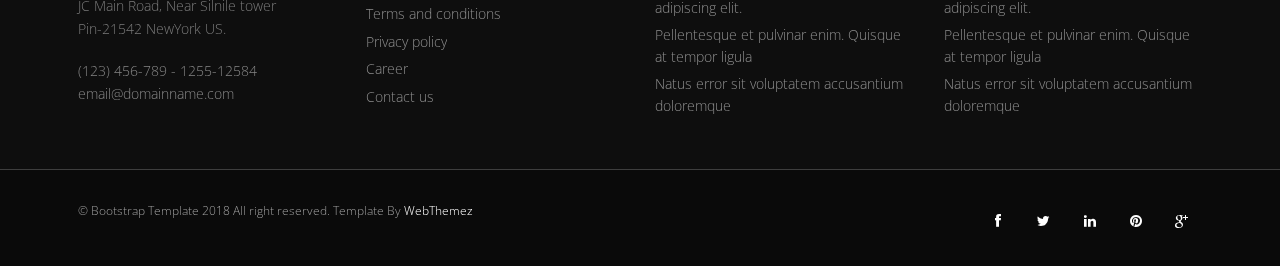
<file: checkintegration/Content/projects.html>
<!DOCTYPE html>
<html lang="en">
<head>
<meta charset="utf-8">
<title>HillSide Multi purpose Bootstrap Website Template</title>
<meta name="viewport" content="width=device-width, initial-scale=1.0" />
<meta name="description" content="" />
<meta name="author" content="http://webthemez.com" />
<!-- css --> 
<link href="https://fonts.googleapis.com/icon?family=Material+Icons" rel="stylesheet">
<link rel="stylesheet" href="materialize/css/materialize.min.css" media="screen,projection" />
<link href="css/bootstrap.min.css" rel="stylesheet" />
<link href="css/fancybox/jquery.fancybox.css" rel="stylesheet"> 
<link href="css/flexslider.css" rel="stylesheet" /> 
<link href="css/style.css" rel="stylesheet" />
 
<!-- HTML5 shim, for IE6-8 support of HTML5 elements -->
<!--[if lt IE 9]>
      <script src="http://html5shim.googlecode.com/svn/trunk/html5.js"></script>
    <![endif]-->

</head>
<body>
<div id="wrapper"> 
	<header class="topbar">
		<div class="container">
			<div class="row">
				<!-- social icon-->
				<div class="col-sm-3">
				   <ul class="social-network">
					<li><a class="waves-effect waves-dark" href="#"><i class="fa fa-facebook"></i></a></li>
					<li><a class="waves-effect waves-dark" href="#"><i class="fa fa-twitter"></i></a></li>
					<li><a class="waves-effect waves-dark" href="#"><i class="fa fa-linkedin"></i></a></li>
					<li><a class="waves-effect waves-dark" href="#"><i class="fa fa-pinterest"></i></a></li>
					<li><a class="waves-effect waves-dark" href="#"><i class="fa fa-google-plus"></i></a></li>
				</ul>
				</div>
				<div class="col-sm-9">
					<div class="row">
						<ul class="info"> 
							<li><i class="icon-info-blocks material-icons">question_answer</i><span>info@HillSide.com</span></li>
							<li><i class="icon-info-blocks material-icons">perm_phone_msg</i><span>+(012) 345 6789</span></li>
						</ul>
						<div class="clr"></div>
					</div>
				</div>
				<!-- info -->

			</div>
		</div>
	</header>

	<!-- start header -->
		<header>
        <div class="navbar navbar-default navbar-static-top">
            <div class="container">
                <div class="navbar-header">
                    <button type="button" class="navbar-toggle" data-toggle="collapse" data-target=".navbar-collapse">
                        <span class="icon-bar"></span>
                        <span class="icon-bar"></span>
                        <span class="icon-bar"></span>
                    </button>
                    <a class="navbar-brand" href="index.html"><i class="icon-info-blocks material-icons">account_balance</i>HillSide</a>
                </div>
                <div class="navbar-collapse collapse ">
                    <ul class="nav navbar-nav">
                        <li><a class="waves-effect waves-dark" href="index.html">Home</a></li> 
							 <li class="dropdown">
                        <a href="#" data-toggle="dropdown" class="dropdown-toggle">About Us <b class="caret"></b></a>
                        <ul class="dropdown-menu">
                            <li><a class="waves-effect waves-dark" href="about.html">Company</a></li>
                            <li><a class="waves-effect waves-dark" href="#">Our Team</a></li>
                            <li><a class="waves-effect waves-dark" href="#">News</a></li> 
                            <li><a class="waves-effect waves-dark" href="#">Investors</a></li>
                        </ul>
                    </li> 
						<li class="HillSide"><a href="projects.html" class="waves-effect waves-dark">Projects</a></li>
                        <li><a class="waves-effect waves-dark" href="portfolio.html">Gallery</a></li>
                        <li><a class="waves-effect waves-dark" href="pricing.html">Pricing</a></li>
                        <li><a class="waves-effect waves-dark" href="contact.html">Contact</a></li>
                    </ul>
                </div>
            </div>
        </div>
	</header><!-- end header -->
	<section id="inner-headline">
	<div class="container">
		<div class="row">
			<div class="col-lg-12">
				<h2 class="pageTitle">Services</h2>
			</div>
		</div>
	</div>
	</section>
	<section id="content">
		<div class="container content">		
        <!-- Service Blcoks -->
			
						<div class="row"> 
							<div class="col-md-12">
								<div class="about-logo">
									<h3>Our Best <span class="color">Projects</span></h3>
									<p>Sed ut perspiciaatis unde omnis iste natus error sit voluptatem accusantium doloremque laudantium, totam rem aperiam, eaque ipsa quae ab illo inventore veritatis et quasi architecto beatae vitae dicta sunt explicabo. Nemo enim ipsam voluptatem quia voluptas</p>
                                    	<p>Sed ut perspiciaatis unde omnis iste natus error sit voluptatem accusantium doloremque laudantium, totam rem aperiam, eaque ipsa quae ab illo inventore veritatis et quasi architecto beatae vitae dicta sunt explicabo. Nemo enim ipsam voluptatem quia voluptas</p>
								</div>  
							</div>
						</div>
						 
						 
	<div class="row service-v1 margin-bottom-40">
            <div class="col-md-4 md-margin-bottom-40">
					<div class="card small">
                        <div class="card-image">
                             <img class="img-responsive" src="img/service1.jpg" alt="">   
                        </div>
                        <div class="card-content"> 
                            <p>
                                <span class="price">$4.00 Lacs - 8.28 Lacs</span>
								<h4>Orange County</h4>
								<h5>Paris</h5>
								<a href="details.html" class="btn btn-details">Details</a>
                            </p>
                        </div>
                    </div>        
            </div>
			   <div class="col-md-4 md-margin-bottom-40">
					<div class="card small">
                        <div class="card-image">
                             <img class="img-responsive" src="img/service2.jpg" alt="">   
                        </div>
                        <div class="card-content">
                           <p>
                                <span class="price">$4.00 Lacs - 8.28 Lacs</span>
								<h4>Orange County</h4>
								<h5>Paris</h5>
								<a href="details.html" class="btn btn-details">Details</a>
                            </p>
                        </div>
                    </div>        
            </div>
			   <div class="col-md-4 md-margin-bottom-40">
					<div class="card small">
                        <div class="card-image">
                             <img class="img-responsive" src="img/service3.jpg" alt="">  
                        </div>
                        <div class="card-content">
                           <p>
                                <span class="price">$4.00 Lacs - 8.28 Lacs</span>
								<h4>Orange County</h4>
								<h5>Paris</h5>
								<a href="details.html" class="btn btn-details">Details</a>
                            </p>
                        </div>
                    </div>        
            </div> 
        </div>
		  
<div class="row"> 
							<div class="col-md-12">
								<div class="about-logo">
									<h3>Amenities</h3>
									<p>Sed ut perspiciaatis unde omnis iste natus error sit voluptatem accusantium doloremque laudantium, totam rem aperiam, eaque ipsa quae ab illo inventore veritatis et quasi architecto beatae vitae dicta sunt explicabo. Nemo enim ipsam voluptatem quia voluptas</p> 
								</div>  
							</div>
						</div>
		  <!-- Info Blcoks -->
        <div class="row">
            <div class="col-sm-4 info-blocks">
                <i class="icon-info-blocks fa fa-bell-o"></i>
                <div class="info-blocks-in">
                    <h3>Awesome Design</h3>
                    <p>Lorem ipsum dolor sit amet, consectetur adipisicing elit. Dolores quae porro consequatur aliquam, incidunt</p>
                </div>
            </div>
            <div class="col-sm-4 info-blocks">
                <i class="icon-info-blocks fa fa-hdd-o"></i>
                <div class="info-blocks-in">
                    <h3>FontAwesome</h3>
                    <p>Lorem ipsum dolor sit amet, consectetur adipisicing elit. Dolores quae porro consequatur aliquam, incidunt</p>
                </div>
            </div>
            <div class="col-sm-4 info-blocks">
                <i class="icon-info-blocks fa fa-lightbulb-o"></i>
                <div class="info-blocks-in">
                    <h3>Bootstrap</h3>
                    <p>Lorem ipsum dolor sit amet, consectetur adipisicing elit. Dolores quae porro consequatur aliquam, incidunt</p>
                </div>
            </div>
        </div>
        <!-- End Info Blcoks -->

       
        <!-- Info Blcoks -->
        <div class="row">
            <div class="col-sm-4 info-blocks">
                <i class="icon-info-blocks fa fa-code"></i>
                <div class="info-blocks-in">
                    <h3>SEO Ready</h3>
                    <p>Lorem ipsum dolor sit amet, consectetur adipisicing elit. Dolores quae porro consequatur aliquam, incidunt</p>
                </div>
            </div>
            <div class="col-sm-4 info-blocks">
                <i class="icon-info-blocks fa fa-compress"></i>
                <div class="info-blocks-in">
                    <h3>Fully Responsive</h3>
                    <p>Lorem ipsum dolor sit amet, consectetur adipisicing elit. Dolores quae porro consequatur aliquam, incidunt</p>
                </div>
            </div>
            <div class="col-sm-4 info-blocks">
                <i class="icon-info-blocks fa fa-html5"></i>
                <div class="info-blocks-in">
                    <h3>CSS3 + HTML5</h3>
                    <p>Lorem ipsum dolor sit amet, consectetur adipisicing elit. Dolores quae porro consequatur aliquam, incidunt</p>
                </div>
            </div>
        </div>
        <!-- End Info Blcoks -->
        
    </div>
    </section>
	<footer>
	<div class="container">
		<div class="row">
			<div class="col-sm-3">
				<div class="widget">
					<h5 class="widgetheading">Our Contact</h5>
					<address>
					<strong>Bootstrap company Inc</strong><br>
					JC Main Road, Near Silnile tower<br>
					 Pin-21542 NewYork US.</address>
					<p>
						<i class="icon-phone"></i> (123) 456-789 - 1255-12584 <br>
						<i class="icon-envelope-alt"></i> email@domainname.com
					</p>
				</div>
			</div>
			<div class="col-sm-3">
				<div class="widget">
					<h5 class="widgetheading">Quick Links</h5>
					<ul class="link-list">
						<li><a class="waves-effect waves-dark" href="#">Latest Events</a></li>
						<li><a class="waves-effect waves-dark" href="#">Terms and conditions</a></li>
						<li><a class="waves-effect waves-dark" href="#">Privacy policy</a></li>
						<li><a class="waves-effect waves-dark" href="#">Career</a></li>
						<li><a class="waves-effect waves-dark" href="#">Contact us</a></li>
					</ul>
				</div>
			</div>
			<div class="col-sm-3">
				<div class="widget">
					<h5 class="widgetheading">Latest posts</h5>
					<ul class="link-list">
						<li><a class="waves-effect waves-dark" href="#">Lorem ipsum dolor sit amet, consectetur adipiscing elit.</a></li>
						<li><a class="waves-effect waves-dark" href="#">Pellentesque et pulvinar enim. Quisque at tempor ligula</a></li>
						<li><a class="waves-effect waves-dark" href="#">Natus error sit voluptatem accusantium doloremque</a></li>
					</ul>
				</div>
			</div>
			<div class="col-sm-3">
					<div class="widget">
					<h5 class="widgetheading">Recent News</h5>
					<ul class="link-list">
						<li><a class="waves-effect waves-dark" href="#">Lorem ipsum dolor sit amet, consectetur adipiscing elit.</a></li>
						<li><a class="waves-effect waves-dark" href="#">Pellentesque et pulvinar enim. Quisque at tempor ligula</a></li>
						<li><a class="waves-effect waves-dark" href="#">Natus error sit voluptatem accusantium doloremque</a></li>
					</ul>
				</div>
			</div>
		</div>
	</div>
	<div id="sub-footer">
		<div class="container">
			<div class="row">
				<div class="col-lg-6">
					<div class="copyright">
						<p>
							<span>&copy; Bootstrap Template 2018 All right reserved. Template By </span><a href="https://webthemez.com/responsive-website/" target="_blank">WebThemez</a>
						</p>
					</div>
				</div>
				<div class="col-lg-6">
					<ul class="social-network">
						<li><a class="waves-effect waves-dark" href="#" data-placement="top" title="Facebook"><i class="fa fa-facebook"></i></a></li>
						<li><a class="waves-effect waves-dark" href="#" data-placement="top" title="Twitter"><i class="fa fa-twitter"></i></a></li>
						<li><a class="waves-effect waves-dark" href="#" data-placement="top" title="Linkedin"><i class="fa fa-linkedin"></i></a></li>
						<li><a class="waves-effect waves-dark" href="#" data-placement="top" title="Pinterest"><i class="fa fa-pinterest"></i></a></li>
						<li><a class="waves-effect waves-dark" href="#" data-placement="top" title="Google plus"><i class="fa fa-google-plus"></i></a></li>
					</ul>
				</div>
			</div>
		</div>
	</div>
	</footer>
</div>
<a href="#" class="scrollup waves-effect waves-dark"><i class="fa fa-angle-up HillSide"></i></a>
<!-- javascript
    ================================================== -->
<!-- Placed at the end of the document so the pages load faster -->
<script src="js/jquery.js"></script>
<script src="js/jquery.easing.1.3.js"></script>
<script src="materialize/js/materialize.min.js"></script>
<script src="js/bootstrap.min.js"></script>
<script src="js/jquery.fancybox.pack.js"></script>
<script src="js/jquery.fancybox-media.js"></script>  
<script src="js/jquery.flexslider.js"></script>
<script src="js/animate.js"></script>
<!-- Vendor Scripts -->
<script src="js/modernizr.custom.js"></script>
<script src="js/jquery.isotope.min.js"></script>
<script src="js/jquery.magnific-popup.min.js"></script>
<script src="js/animate.js"></script> 
<script src="js/custom.js"></script>
</body>
</html>
</file>
<file: checkintegration/Content/css/zoomslider.css>
.zs-enabled{position:relative}.zs-enabled .zs-slideshow,.zs-enabled .zs-slides,.zs-enabled .zs-slide{position:absolute;z-index:1;top:0;left:0;width:100%;height:100%;overflow:hidden}.zs-enabled .zs-slideshow .zs-slides .zs-slide{background:transparent none no-repeat 50% 50%;background-size:cover;position:absolute;visibility:hidden;opacity:0;-webkit-transform:scale(1.2, 1.2);-moz-transform:scale(1.2, 1.2);-ms-transform:scale(1.2, 1.2);-o-transform:scale(1.2, 1.2);transform:scale(1.2, 1.2)}.zs-enabled .zs-slideshow .zs-slides .zs-slide.active{visibility:visible;opacity:1}.zs-enabled .zs-slideshow .zs-bullets{position:absolute;z-index:4;bottom:20px;left:0;width:100%;text-align:center}.zs-enabled .zs-slideshow .zs-bullets .zs-bullet{display:inline-block;cursor:pointer;border:2px solid #ccc;width:14px;height:14px;border-radius:8px;margin:10px;background-color:#4a4a4a}.zs-enabled .zs-slideshow .zs-bullets .zs-bullet.active{background-color: #e91e63;}.zs-enabled .zs-slideshow:after{content:" ";position:absolute;top:0;left:0;width:100%;height:100%;z-index:3;background:transparent none repeat 0 0}.zs-enabled.overlay-plain .zs-slideshow:after{background-image:url(../img/plain.png)}.zs-enabled.overlay-dots .zs-slideshow:after{background-image:url(../img/dots.png)}
#demo-1 {
    position: relative;
    overflow: hidden;
    width: 100%;
    min-height: 400px;
    background-color: #999;
}
.demo-inner-content {
    position: relative;
    z-index: 2;
    margin: 180px auto;
    padding: 40px;
    max-width: 600px;
    color: #fff;
    text-align: center;
    font-size: 1.5em;
}
.demo-inner-content h1 {
    font-size: 3.5em;
    margin: 0;
    color:#fff;
    font-weight: bold;
    text-transform: capitalize;
}
.demo-inner-content {
    position: relative;
    z-index: 2;
    margin: 180px auto;
    padding: 40px;
    max-width: 600px;
    color: #ffffff;
    text-align: center;
    font-size: 2em;
    font-weight: bold;
    border: 2px dashed rgba(255, 255, 255, 0.75);
    background: rgba(0, 0, 0, 0.25);
}
</file>
<file: checkintegration/Content/css/style.css>
/*
Author URI: http://webthemez.com/
Note: Licence under Creative Commons Attribution 3.0  
-------------------------------------------------------*/

@import url('http://fonts.googleapis.com/css?family=Noto+Serif:400,400italic,700|Open+Sans:400,600,700'); 
@import url('font-awesome.css');  
@import url('animate.css');

body {
	font-family:'Open Sans', Arial, sans-serif;
	font-weight:300;
	line-height:1.6em;
	color:#656565;
	font-size: 1.4em;
	background: #ffffff;
}
a {
    color: #0a0a0a;
    text-decoration: none;
}
a:active {
	outline:0;
}

.clear {
	clear:both;
}

h1,h2{
	font-weight: 600;
	line-height:1.1em;
	color: #e91e63;
	margin-bottom: 20px;
	text-transform: uppercase;
}
h3, h4, h5, h6 {
	line-height:1.1em;
	color: #212121;
	margin-bottom: 20px;
}
input, button, select, textarea { 
    border-radius: 0px !important;
}
.timetable{background: #2ab975;padding: 5px 23px;}
.timetable hr{
	color:#fff;
	padding-top: 29px;
	margin-bottom: 20px !important;
}
.timetable dl{
	color:#fff; 
}
.timetable dt{
	color:#fff;
}
.timetable dd{
	color:#fff;
}
#wrapper{
	width:100%;
	margin:0;
	padding:0;
}
ul.withArrow{
	
}
ul.withArrow li{
	
}
ul.withArrow li span{
	
margin-right: 10px;
	
font-weight: 700;
	
color: #0e0e0e;
	
border: 1px solid;
	
padding: 4px 8px;
	
font-size: 11px;
	
border-radius: 50%;
	
height: 20px;
	
width: 20px;
}
.widget {
    color: #858585;
}
.row,.row-fluid {
	margin-bottom:30px;
}

.row .row,.row-fluid .row-fluid{
	margin-bottom:30px;
}

.row.nomargin,.row-fluid.nomargin {
	margin-bottom:0;
}
.about-image img {
    width: 100%;
}
img.img-polaroid {
	margin:0 0 20px 0;
}
.img-box {
	max-width:100%;
}
.navbar-default .navbar-toggle {
    border-color: #ddd;
    margin-top: 16px;
}
/*  Header
==================================== */
.topbar{
	background-color: #e91e63;
	padding: 0;
	/* color:#fff; */
}
.topbar .container .row {
    margin: 0;
	padding:0;
}
.topbar .container .row .col-md-12 { 
	padding:0;
}
.topbar p{
	margin:0;
	display:inline-block;
	font-size: 13px;
	color: #f1f6ff;
}
.topbar p > i{
	margin-right:5px;
}
.topbar p:last-child{
	text-align:right;
} 
header .navbar {
    margin-bottom: 0;
}
.topbar li.topbar {
    display: inline;
    padding-right: 18px;
    line-height: 52px;
    transition: all .3s linear;
}

.topbar li.topbar:hover {
    color: #1bbde8;
}

.topbar ul.info i {
    color: #131313;
    font-size: 16px;
    font-style: normal;
    margin-right: 8px;
    display: inline-block;
    position: relative;
    top: 4px;
}

.topbar ul.info span {
    /* line-height: 42px; */
    /* display: inline-block; */
}

.topbar ul.info li {
    float: right;
    padding-left: 30px;
    color: #ffffff;
    font-size: 13px;
    line-height: 44px;
}

.topbar ul.info i span {
    color: #aaa;
    font-size: 13px;
    font-family: "Rpboto", sans-serif;
    font-weight: 400;
    line-height: 50px;
    padding-left: 18px;
}
.navbar-default {
    border: none;
}

.navbar-brand {
    color: #222;
    text-transform: uppercase;
    font-size: 24px;
    font-weight: 700;
    line-height: 1em;
    letter-spacing: -1px;
    margin-top: 21px;
    padding: 0 0 0 15px;
}
.navbar-default .navbar-brand{color: #e91e63;font-size: 24px;text-transform: uppercase;}
.navbar-default .navbar-brand:hover {
    color: #fff;
}
header .navbar-collapse  ul.navbar-nav {
    float: right;
    margin-right: 0;
}
header .navbar {min-height: 70px;padding: 18px 0;background: #1b1b1b;}
.home-page header .navbar-default{
    background: #1b1b1b;
    /* position: absolute; */
    width: 100%;
}

header .nav li a:hover,
header .nav li a:focus,
header .nav li.active a,
header .nav li.active a:hover,
header .nav li a.dropdown-toggle:hover,
header .nav li a.dropdown-toggle:focus,
header .nav li.active ul.dropdown-menu li a:hover,
header .nav li.active ul.dropdown-menu li.active a{
    -webkit-transition: all .3s ease;
    -moz-transition: all .3s ease;
    -ms-transition: all .3s ease;
    -o-transition: all .3s ease;
    transition: all .3s ease;
}


header .navbar-default .navbar-nav > .open > a,
header .navbar-default .navbar-nav > .open > a:hover,
header .navbar-default .navbar-nav > .open > a:focus {
    -webkit-transition: all .3s ease;
    -moz-transition: all .3s ease;
    -ms-transition: all .3s ease;
    -o-transition: all .3s ease;
    transition: all .3s ease;
}


header .navbar {
    min-height: 62px;
    padding: 0;
}

header .navbar-nav > li  {
    padding-bottom: 12px;
    padding-top: 12px;
    padding: 0 !important;
}

header  .navbar-nav > li > a {
    /* padding-bottom: 6px; */
    /* padding-top: 5px; */
    margin-left: 2px;
    line-height: 40px;
    font-weight: 700;
    -webkit-transition: all .3s ease;
    -moz-transition: all .3s ease;
    -ms-transition: all .3s ease;
    -o-transition: all .3s ease;
    transition: all .3s ease;
}
section.dishes h2 {
    color: #fff;
}
.services{
	
}
.dishes{
	
background: #E91E63;
	
padding: 35px 0;
	
color: #ffffff;
}
.dropdown-menu li a:hover {
    color: #fff !important;
    background: #e91e63 !important;
}

header .nav .caret {
    border-bottom-color: #e91e63;
    border-top-color: #e91e63;
}
.navbar-default .navbar-nav > .active > a,
.navbar-default .navbar-nav > .active > a:hover,
.navbar-default .navbar-nav > .active > a:focus {
  background-color: #fff;
}
.navbar-default .navbar-nav > .open > a,
.navbar-default .navbar-nav > .open > a:hover,
.navbar-default .navbar-nav > .open > a:focus {
  background-color: #e91e63;
  color: #fff;
}	
	

.dropdown-menu  {
    box-shadow: none;
    border-radius: 0;
	border: none;
}

.dropdown-menu li:last-child  {
	padding-bottom: 0 !important;
	margin-bottom: 0;
}

header .nav li .dropdown-menu  {
   padding: 0;
}

header .nav li .dropdown-menu li a {
   line-height: 28px;
   padding: 3px 12px;
}

/* --- menu --- */
.flex-caption p {
    line-height: 22px;
    font-weight: 300;
    color: #ffffff;
    text-transform: capitalize;
}
header .navigation {
	float:right;
}

header ul.nav li {
	border:none;
	margin:0;
}

header ul.nav li a {
	font-size: 13px;
	border:none;
	font-weight: 600;
	text-transform:uppercase;
}

header ul.nav li ul li a {	
	font-size:12px;
	border:none;
	font-weight:300;
	text-transform:uppercase;
}


.navbar .nav > li > a {
  color: #9a9a9a;
  text-shadow: none;
  border: 1px solid rgba(255, 255, 255, 0) !important;
}

.navbar .nav a:hover {
	background:none;
	color: #2e8eda;
}

.navbar .nav > .active > a,.navbar .nav > .active > a:hover {
	background:none;
	font-weight:700;
}

.navbar .nav > .active > a:active,.navbar .nav > .active > a:focus {
	background:none;
	outline:0;
	font-weight:700;
}

.navbar .nav li .dropdown-menu {
	z-index:2000;
}

header ul.nav li ul {
	margin-top:1px;
}
header ul.nav li ul li ul {
	margin:1px 0 0 1px;
}
.dropdown-menu .dropdown i {
	position:absolute;
	right:0;
	margin-top:3px;
	padding-left:20px;
}

.navbar .nav > li > .dropdown-menu:before {
  display: inline-block;
  border-right: none;
  border-bottom: none;
  border-left: none;
  border-bottom-color: none;
  content:none;
}
.navbar-default .navbar-nav>.active>a, .navbar-default .navbar-nav>.active>a:hover, .navbar-default .navbar-nav>.active>a:focus {color: #ffffff;background: #10cdff;border-radius: 0;}
.navbar-default .navbar-nav>li>a:hover, .navbar-default .navbar-nav>li>a:focus {
  color: #ffffff;
  background-color: transparent;
}

ul.nav li.dropdown a {
	z-index:1000;
	display:block;
}

 select.selectmenu {
	display:none;
}
.pageTitle{color: #fff;margin: 30px 0 3px;display: inline-block;font-size: 28px;font-weight: 700;text-transform: uppercase;}
 
#banner{
	width: 100%;
	background:#000;
	position:relative;
	margin:0;
	padding:0;
}

/*  Sliders
==================================== */
/* --- flexslider --- */
#main-slider:before {content: '';width: 100%;height: 100%;background: rgba(0, 0, 0, 0.65);z-index: 1;position: absolute;background: rgba(30, 30, 30, 0.31);}
.flex-direction-nav a{
display:none;
}
.flexslider {
	padding:0;  
	background: #fff; 
	position: relative; 
	zoom: 1;
}
.flex-direction-nav .flex-prev{
left:0px; 
}
.flex-direction-nav .flex-next{ 
right:0px;
}
.flex-caption {zoom: 1;bottom: 198px;background-color: transparent;color: #fff;margin: 0;padding: 2px 25px 0px 30px;/* position: absolute; */left: 0;text-align: center;margin: 0 auto;right: 0px;display: inline-block;bottom: 10%;width: 50%;right: 0 !important;border-radius: 15px 15px 0 0;}
.flex-caption h3 {color: #fff;letter-spacing: 0px;margin-bottom: 8px;text-transform: uppercase;font-size: 70px;font-weight: 700;}
.flex-caption p {margin: 12px 0 18px;font-size: 20px;font-weight: 400;}
.skill-home{
margin-bottom:50px;
}
.c1{
border: #ed5441 1px solid;
background:#ed5441;
}
.c2{
border: #24c4db 1px solid;
background:#24c4db;
}
.c3{
border: #1891EC 1px solid;
background:#1891EC;
}
.c4{
border: #609cec 1px solid;
background:#609cec;
}
.skill-home .icons {padding: 38px;width: 94px;height: 94px;color: #fff;font-size: 42px;font-size: 38px;text-align: center;-ms-border-radius: 50%;-moz-border-radius: 50%;-webkit-border-radius: 50%;border-radius: 0;display: inline-table;border: 4px solid #efefef;color: #ff5722;background: transparent;border-radius: 50%;background: #ffffff;}
.skill-home h2 {
padding-top: 20px;
font-size: 36px;
font-weight: 700;
} 
.testimonial-solid {
padding: 50px 0 60px 0;
margin: 0 0 0 0;
background: #FFFFFF;
text-align: center;
}
.testi-icon-area {
text-align: center;
position: absolute;
top: -84px;
margin: 0 auto; 
width: 100%;
}
.testi-icon-area .quote {
padding: 15px 0 0 0;
margin: 0 0 0 0;
background: #ffffff;
text-align: center;
color: #1891EC;
display: inline-table;
width: 70px;
height: 70px;
-ms-border-radius: 50%;
-moz-border-radius: 50%;
-webkit-border-radius: 50%;
border-radius: 50%;
font-size: 42px; 
border: 1px solid #1891EC;
display: none;
}

.testi-icon-area .carousel-inner { 
margin: 20px 0;
}
.carousel-indicators {
bottom: -30px;
}
.text-center img {
margin: auto;
}
.aboutUs{
padding:40px 0;
background: #F2F2F2;
}
img.img-center {
margin: 0 auto;
display: block;
max-width: 100%;
}
.home-about{
	padding: 60px 0 0px;
}
.home-about hr{
	padding:0;
	margin:0;
}
.home-about .info-box{
	
} 
.projects {
    padding: 60px 0;
    background: #1b1b1b;
    color: #a7a7a7;
    border-top: 4px solid #e91e63;
}

.card-content .price {
    font-size: 14px;
    color: #e91e63;
}

.projects h4 {
    font-size: 16px;
    margin: 8px 0;
}

.projects h5 {
    font-weight: bold;
    font-size: 14px;
    margin: 0;
}
/* Testimonial
----------------------------------*/
.testimonial-area {
padding: 0 0 0 0;
margin:0;
background: url(../img/low-poly01.jpg) fixed center center;
background-size: cover;
-webkit-background-size: cover;
-moz-background-size: cover;
-ms-background-size: cover;
}
.testimonial-solid p {
color: #000000;
font-size: 16px;
line-height: 30px;
font-style: italic;
} 
section.hero-text {
	background: #F4783B;
	padding:50px 0 50px 0;
	color: #fff;
}
section.hero-text h1{ 
	color: #fff;
}

/* Clients
------------------------------------ */
#clients {
  padding: 60px 0;
  }
  #clients .client .img {
    height: 76px;
    width: 138px;
    cursor: pointer;
    -webkit-transition: box-shadow .1s linear;
    -moz-transition: box-shadow .1s linear;
    transition: box-shadow .1s linear; }
    #clients .client .img:hover {
      cursor: pointer;
      /*box-shadow: 0px 0px 2px 0px rgb(155, 155, 155);*/
      border-radius: 8px; }
  #clients .client .client1 {
    background: url("../img/client1.png") 0 -75px; }
    #clients .client .client1:hover {
      background-position: 1px 0px; }
  #clients .client .client2 {
    background: url("../img/client2.png") 0 -75px; }
    #clients .client .client2:hover {
      background-position: -1px 0px; }
  #clients .client .client3 {
    background: url("../img/client3.png") 0 -76px; }
    #clients .client .client3:hover {
      background-position: 0px 0px; }


/* Content
==================================== */

#content {
	position:relative;
	background: #ffffff;
	padding:50px 0 0px 0;
}
 
.cta-text {
	text-align: center;
	margin-top:10px;
}


.big-cta .cta {
	margin-top:10px;
}
 
.box {
	width: 100%;
}
.box-gray  {
	background: #f8f8f8;
	padding: 20px 20px 30px;
}
.box-gray  h4,.box-gray  i {
	margin-bottom: 20px;
}
.box-bottom {
	padding: 20px 0;
	text-align: center;
}
.box-bottom a {
	color: #fff;
	font-weight: 700;
}
.box-bottom a:hover {
	color: #eee;
	text-decoration: none;
}


/* Bottom
==================================== */

#bottom {
	background:#fcfcfc;
	padding:50px 0 0;

}
/* twitter */
#twitter-wrapper {
    text-align: center;
    width: 70%;
    margin: 0 auto;
}
#twitter em {
    font-style: normal;
    font-size: 13px;
}

#twitter em.twitterTime a {
	font-weight:600;
}

#twitter ul {
    padding: 0;
	list-style:none;
}
#twitter ul li {
    font-size: 20px;
    line-height: 1.6em;
    font-weight: 300;
    margin-bottom: 20px;
    position: relative;
    word-break: break-word;
}


/* page headline
==================================== */

#inner-headline{background: #e4e4e4;position: relative;margin: 0;padding: 0;color: #1891EC;}


#inner-headline h2.pageTitle{
	color: #e91e63;
	padding: 5px 0;
	display:block;
	text-align: center;
}

/* --- breadcrumbs --- */
#inner-headline ul.breadcrumb {
	margin:40px 0;
	float:left;
}

#inner-headline ul.breadcrumb li {
	margin-bottom:0;
	padding-bottom:0;
}
#inner-headline ul.breadcrumb li {
	font-size:13px;
	color:#fff;
}

#inner-headline ul.breadcrumb li i{
	color:#dedede;
}

#inner-headline ul.breadcrumb li a {
	color:#fff;
}

ul.breadcrumb li a:hover {
	text-decoration:none;
}

/* Forms
============================= */

/* --- contact form  ---- */
form#contactform input[type="text"] {
  width: 100%;
  border: 1px solid #f5f5f5;
  min-height: 40px;
  padding-left:20px;
  font-size:13px;
  padding-right:20px;
  -webkit-box-sizing: border-box;
     -moz-box-sizing: border-box;
          box-sizing: border-box;

}

form#contactform textarea {
border: 1px solid #f5f5f5;
  width: 100%;
  padding-left:20px;
  padding-top:10px;
  font-size:13px;
  padding-right:20px;
  -webkit-box-sizing: border-box;
     -moz-box-sizing: border-box;
          box-sizing: border-box;

}

form#contactform .validation {
	font-size:11px;
}

#sendmessage {
	border:1px solid #e6e6e6;
	background:#f6f6f6;
	display:none;
	text-align:center;
	padding:15px 12px 15px 65px;
	margin:10px 0;
	font-weight:600;
	margin-bottom:30px;

}

#sendmessage.show,.show  {
	display:block;
}
 
form#commentform input[type="text"] {
  width: 100%;
  min-height: 40px;
  padding-left:20px;
  font-size:13px;
  padding-right:20px;
  -webkit-box-sizing: border-box;
     -moz-box-sizing: border-box;
          box-sizing: border-box;
	-webkit-border-radius: 2px 2px 2px 2px;
		-moz-border-radius: 2px 2px 2px 2px;
			border-radius: 2px 2px 2px 2px;

}

form#commentform textarea {
  width: 100%;
  padding-left:20px;
  padding-top:10px;
  font-size:13px;
  padding-right:20px;
  -webkit-box-sizing: border-box;
     -moz-box-sizing: border-box;
          box-sizing: border-box;
	-webkit-border-radius: 2px 2px 2px 2px;
		-moz-border-radius: 2px 2px 2px 2px;
			border-radius: 2px 2px 2px 2px;
}


/* --- search form --- */
.search{
	float:right;
	margin:35px 0 0;
	padding-bottom:0;
}

#inner-headline form.input-append {
	margin:0;
	padding:0;
}

.about-text h3 {
	font-size: 18px;
	padding-bottom: 0;
	font-weight: bold;
}

.about-text .btn {
	margin-top: 20px;
	//font-size: 15px;
	//text-align: justify;
}

.about-image img {
}

.about-text ul {
	margin-top: 30px;
	padding: 0;
}

.about-text li {
	margin-bottom: 10px;
	//
	font-weight: bold;
	list-style: none;
}

 
.about-text-2 img {
	border: 5px solid #ddd;
	margin-bottom: 20px;
}

.about-text-2 p {
	margin-bottom: 20px;
}

#call-to-action {
	background: url(../images/bg/about.jpg) no-repeat;
	background-attachment: fixed;
	background-position: top center;
	padding: 100px 0;
	color: #fff;
}

.call-to-action h3 {
	font-size: 40px;
	letter-spacing: 15px;
	color: #fff;
	padding-bottom: 30px;
}

.call-to-action p {
	color: #999;
	padding-bottom: 20px;
}

.call-to-action .btn-primary {
	background-color: transparent;
	border-color: #999;
}

.call-to-action .btn-primary:hover {
	background-color: #151515;
	color: #999;
	border-color: #151515;
}

#call-to-action-2 {
	background-color: #efefef;
	padding: 50px 0;
}
#call-to-action-2 h3 {
	color: #05142b;
	font-size: 24px;
	font-weight: 600;
	text-transform: uppercase;
}
#call-to-action-2 p {
	color: #5f5f5f;
	font-size: 15px;
}
#call-to-action-2 .btn-primary {
	border-color: #FFFFFF;
	/* background: transparent; */
	margin-top: 50px;
	color: #fff;
}
section.section-padding.gray-bg {
    background: #ffffff;
    padding: 60px;
    color: #484848;
}
 
  #accordion-alt3 .panel-heading h4 {
font-size: 13px;
line-height: 28px;
}
.panel .panel-heading h4 {
font-weight: 400;
}
.panel-title {
margin-top: 0;
margin-bottom: 0;
font-size: 15px;
color: inherit;
}
.panel-group .panel {
margin-bottom: 0;
border-radius: 2px;
}
.panel {margin-bottom: 18px;background-color: #FFFFFF;border: 1px solid #f3f3f3;border-radius: 2px;-webkit-box-shadow: 0 1px 1px rgba(0,0,0,0.05);box-shadow: 0 1px 1px rgba(0,0,0,0.05);}
#accordion-alt3 .panel-heading h4 a i {font-size: 17px;line-height: 18px;width: 18px;height: 18px;margin-right: 8px;color: #A0A0A0;text-align: center;border-radius: 50%;margin-left: 6px;font-weight: bold;}  
.progress.pb-sm {
height: 6px!important;
}
.progress {
box-shadow: inset 0 0 2px rgba(0,0,0,.1);
}
.progress {
overflow: hidden;
height: 18px;
margin-bottom: 18px;
background-color: #f5f5f5;
border-radius: 2px;
-webkit-box-shadow: inset 0 1px 2px rgba(0,0,0,0.1);
box-shadow: inset 0 1px 2px rgba(0,0,0,0.1);
}
.progress .progress-bar.progress-bar-red {
background: #ed5441;
} 
.progress .progress-bar.progress-bar-green {
background: #51d466;
}
.progress .progress-bar.progress-bar-lblue {
background: #32c8de;
}
/* --- portfolio detail --- */
.top-wrapper {
	margin-bottom:20px;
}
.info-blocks {margin-bottom: 15px;/* background: #efefef; */}
.info-blocks i.icon-info-blocks {float: left;color: #e91e63;font-size: 40px;min-width: 50px;margin-top: 11px;text-align: center;background: #f5f5f5;width: 72px;height: 72px;/* padding-top: 21px; *//* border: 1px solid #e0e0e0; */line-height: 75px;}
.info-blocks .info-blocks-in {padding: 15px;overflow: hidden;background: #f5f5f5;}
.info-blocks .info-blocks-in h3 {color: #202020;font-size: 20px;line-height: 28px;margin:0px;margin-bottom: 8px;/* font-weight: bold; */}
.info-blocks .info-blocks-in p {font-size: 14px;}
  
blockquote {
	font-size:16px;
	font-weight:400;
	font-family:'Noto Serif', serif;
	font-style:italic;
	padding-left:0;
	color:#a2a2a2;
	line-height:1.6em;
	border:none;
}

blockquote cite 							{ display:block; font-size:12px; color:#666; margin-top:10px; }
blockquote cite:before 					{ content:"\2014 \0020"; }
blockquote cite a,
blockquote cite a:visited,
blockquote cite a:visited 				{ color:#555; }

/* --- pullquotes --- */

.pullquote-left {
	display:block;
	color:#a2a2a2;
	font-family:'Noto Serif', serif;
	font-size:14px;
	line-height:1.6em;
	padding-left:20px;
}

.pullquote-right {
	display:block;
	color:#a2a2a2;
	font-family:'Noto Serif', serif;
	font-size:14px;
	line-height:1.6em;
	padding-right:20px;
}

/* --- button --- */
.btn{text-align: center;color: #FFFFFF;background: #e91e63;border-color: #e91e63;width: 120px;border-radius: 0;}
.btn-theme {
	color: #fff;
	background: transparent;
	border: 1px solid #fff;
	padding: 12px 30px;
	font-weight: bold;
}
a.btn.btn-details {
    float: right;
    margin-top: -34px;
    font-size: 14px;
    height: 34px;
    width: 96px;
    text-transform: capitalize;
}
.btn-theme:hover {
	color: #eee;
}

/* --- list style --- */

ul.general {
	list-style:none;
	margin-left:0;
}

ul.link-list{
	margin:0;
	padding:0;
	list-style:none;
}

ul.link-list li{
	margin:0;
	padding:2px 0 2px 0;
	list-style:none;
}
footer{background: #0e0e0e;}
footer ul.link-list li a{
	color: #8C8C8C;
}
footer ul.link-list li a:hover {
	color: #e91e63;
}
/* --- Heading style --- */

h4.heading {
	font-weight:700;
}

.heading { margin-bottom: 30px; }

.heading {
	position: relative;
	
}


.widgetheading {
	width:100%;
	padding:0;
	font-weight: bold;
}

#bottom .widgetheading {
	position: relative;
	border-bottom: #e6e6e6 1px solid;
	padding-bottom: 9px;
}

aside .widgetheading {
	position: relative;
	border-bottom: #e9e9e9 1px solid;
	padding-bottom: 9px;
}

footer .widgetheading {
	position: relative;
}

footer .widget .social-network {
	position:relative;
}

.team-member h4{
  text-align: center;
  margin-bottom: 5px;
}
.team-member .deg{
text-align:center;
display:block;
}
#bottom .widget .widgetheading span, aside .widget .widgetheading span, footer .widget .widgetheading span {	
	position: absolute;
	width: 60px;
	height: 1px;
	bottom: -1px;
	right:0;

}
.panel-title>a {
    color: inherit;
    text-decoration: none;
    font-weight: 600;
}
.box-area{padding: 15px;background: #ffffff;margin-top: -21px;border: 2px solid #f3f3f3;}
.box-area h3{font-size: 17px;font-weight: 600;}
/* --- Map --- */
.map{
	position:relative;
	margin-top:-50px;
	margin-bottom:40px;
}

.map iframe{
	width:100%;
	height:450px;
	border:none;
}

.map-grid iframe{
	width:100%;
	height:350px;
	border:none;
	margin:0 0 -5px 0;
	padding:0;
}

 
ul.team-detail{
	margin:-10px 0 0 0;
	padding:0;
	list-style:none;
}

ul.team-detail li{
	border-bottom:1px dotted #e9e9e9;
	margin:0 0 15px 0;
	padding:0 0 15px 0;
	list-style:none;
}

ul.team-detail li label {
	font-size:13px;
}

ul.team-detail li h4, ul.team-detail li label{
	margin-bottom:0;
}

ul.team-detail li ul.social-network {
	border:none;
	margin:0;
	padding:0;
}

ul.team-detail li ul.social-network li {
	border:none;	
	margin:0;
}
ul.team-detail li ul.social-network li i {
	margin:0;
}

 .navbar-brand i {
    color: #ffffff;
    font-size: 26px;
    margin-right: 5px;
    position: relative;
    top: 3px;
}
.pricing-title{
	background:#fff;
	text-align:center;
	padding:10px 0 10px 0;
}

.pricing-title h3{
	font-weight:600;
	margin-bottom:0;
}

.pricing-offer{
	background: #fcfcfc;
	text-align: center;
	padding:40px 0 40px 0;
	font-size:18px;
	border-top:1px solid #e6e6e6;
	border-bottom:1px solid #e6e6e6;
}

.pricing-box.activeItem .pricing-offer{
	color:#fff;
}

.pricing-offer strong{
	font-size:78px;
	line-height:89px;
}

.pricing-offer sup{
	font-size:28px;
}

.pricing-container{
	background: #fff;
	text-align:center;
	font-size:14px;
}

.pricing-container strong{
color:#353535;
}

.pricing-container ul{
	list-style:none;
	padding:0;
	margin:0;
}

.pricing-container ul li{
	border-bottom: 1px solid #CFCFCF;
list-style: none;
padding: 15px 0 15px 0;
margin: 0 0 0 0;
color: #222;
}

.pricing-action{
	margin:0;
	background: #fcfcfc;
	text-align:center;
	padding:20px 0 30px 0;
}

.pricing-wrapp{
	margin:0 auto;
	width:100%;
	background:#fd0000;
}
 .pricing-box-item {border: 1px solid #e6e6e6;background:#fcfcfc;position:relative;margin:0 0 20px 0;padding:0;-webkit-box-shadow: 0 2px 0 rgba(0,0,0,0.03);-moz-box-shadow: 0 2px 0 rgba(0,0,0,0.03);box-shadow: 0 2px 0 rgba(0,0,0,0.03);-webkit-box-sizing: border-box;-moz-box-sizing: border-box;box-sizing: border-box;overflow: hidden;}

.pricing-box-item .pricing-heading {
	background: #ffffff;
	text-align: center;
	padding: 50px 0;
	display:block;
}
.pricing-box-item.activeItem .pricing-heading {
	/* background: #f3f3f3; */
	text-align: center;
	border-bottom:none;
	display:block;
	color:#fff;
}
.pricing-box-item.activeItem .pricing-heading h3 {
	 
color: #fff;
}

.pricing-box-item .pricing-heading h3 strong {
	font-size:28px;
	font-weight:700;
	letter-spacing:-1px;
	color: #05142b;
}
.pricing-box-item .pricing-heading h3 {
	font-size:32px;
	font-weight:300;
	letter-spacing:-1px;
}

.pricing-box-item .pricing-terms {
	text-align: center;
	background: #fff;
	display: block;
	overflow: hidden;
	padding: 11px 0 5px;
	/* border-top: 2px solid #BBBBBB; */
	border-bottom: 2px dotted #CDCDCD;
}

.pricing-box-item .pricing-terms  h6 {
	margin-top: 16px;
	color: #ff5722;
	font-size: 22px;
}

.pricing-box-item .icon .price-circled {
    margin: 10px 10px 10px 0;
    display: inline-block !important;
    text-align: center !important;
    color: #fff;
    width: 68px;
    height: 68px;
	padding:12px;
    font-size: 16px;
	font-weight:700;
    line-height: 68px;
    text-shadow:none;
    cursor: pointer;
    background-color: #888;
    border-radius: 64px;
    -moz-border-radius: 64px;
    -webkit-border-radius: 64px;
}

.pricing-box-item  .pricing-action{
	margin:0;
	text-align:center;
	padding:30px 0 30px 0;
}
.pricing-action .btn{
	background: #ff5722;
	color: #fff;
} 
.menuItem .menu{font-size:20px;font-weight:600;list-style:none;padding:0 0 15px;margin-bottom:20px;display:inline-block;color: #e91e63;}
.menuItem .menu li{padding: 16px 30px 0px;margin-bottom: 0;display:inline-block;width:100%;float:left;background: #ffffff;line-height: 30px;border-left: 2px solid #e91e63;border-radius: 0;}
.menuItem .detail{
font-size:13px;
color:#444;
font-weight:normal;
}
.menuItem .price{
font-size:13px;
float:right;
font-weight:600;
}
/* Testimonials */
.testimonials blockquote {
    background: #ffffff none repeat scroll 0 0;
    border: medium none;
    color: #666;
    display: block;
    font-size: 13px;
    line-height: 20px;
    padding: 15px;
    position: relative;
}
.testimonials blockquote::before {
    width: 0; 
    height: 0;
	right: 0;
	bottom: 0;
	content: " "; 
	display: block; 
	position: absolute;
    border-bottom: 20px solid #fff;    
	border-right: 0 solid transparent;
	border-left: 15px solid transparent;
	border-left-style: inset; /*FF fixes*/
	border-bottom-style: inset; /*FF fixes*/
}
.testimonials blockquote::after {
    width: 0;
    height: 0;
    right: 0;
    bottom: 0;
    content: " ";
    display: block;
    position: absolute;
    border-style: solid;
    border-width: 20px 20px 0 0;
    border-color: #c5c5c5 transparent transparent transparent;
}
.testimonials .carousel-info img {
    border: 1px solid #cccccc;
    border-radius: 150px !important;
    height: 75px;
    padding: 3px;
    width: 75px;
}
.testimonials .carousel-info {
    overflow: hidden;
}
.testimonials .carousel-info img {
    margin-right: 15px;
}
.testimonials .carousel-info span {
    display: block;
}
.testimonials span.testimonials-name {
    color: #e91e63;
    font-size: 16px;
    font-weight: 300;
    margin: 23px 0 7px;
}
.testimonials span.testimonials-post {
    color: #656565;
    font-size: 12px;
}
/* ===== Widgets ===== */

/* --- flickr --- */
.widget .flickr_badge {
	width:100%;
}
.widget .flickr_badge img { margin: 0 9px 20px 0; }

footer .widget .flickr_badge {
    width: 100%;
}
footer .widget .flickr_badge img {
    margin: 0 9px 20px 0;
}

.flickr_badge img {
    width: 50px;
    height: 50px;
    float: left;
	margin: 0 9px 20px 0;
}
 
/* --- Recent post widget --- */

.recent-post{
	margin:20px 0 0 0;
	padding:0;
	line-height:18px;
}

.recent-post h5 a:hover {
	text-decoration:none;
}

.recent-post .text h5 a {
	color:#353535;
}

  
footer{
	padding:50px 0 0 0;
	color:#f8f8f8;
}

footer a {
	color:#fff;
}

footer a:hover {
	color: #e91e63;
}

footer h1, footer h2, footer h3, footer h4, footer h5, footer h6{
	color: #d3d3d3;
}

footer address {
	line-height:1.6em;
	color: #797979;
}

footer h5 a:hover, footer a:hover {
	text-decoration:none;
}

ul.social-network {
	list-style:none;
	margin: 4px 0 0 -25px;
}

ul.social-network li {
	display:inline;
	margin: 0 5px;
	/* border: 1px solid #2D2D2D; */
	padding: 5px 0 0;
	width: 32px;
	display: inline-block;
	text-align: center;
	height: 32px;
	vertical-align: baseline;
}

#sub-footer{
	text-shadow:none;
	color: #dedede;
	padding:0;
	padding-top:30px;
	margin:20px 0 0 0;
	background: #0a0a0a;
	border-top: 1px solid #3e3e3e;
}

#sub-footer p{
	margin:0;
	padding:0;
}

#sub-footer span{
	color: #9e9e9e;
}

.copyright {
	text-align:left;
	font-size:12px;
}

#sub-footer ul.social-network {
	float:right;
}

  

/* scroll to top */
.scrollup{
    position:fixed;
    width:32px;
    height:32px;
    bottom:0px;
    right:20px;
    background: #e91e63;
}

a.scrollup {
	outline:0;
	text-align: center;
}

a.scrollup:hover,a.scrollup:active,a.scrollup:focus {
	opacity:1;
	text-decoration:none;
}
a.scrollup i {
	margin-top: 10px;
	color: #fff;
}
a.scrollup i:hover {
	text-decoration:none;
}



 
.absolute{
	position:absolute;
}

.relative{
	position:relative;
}

.aligncenter{
	text-align:center;
}

.aligncenter span{
	margin-left:0;
}

.floatright {
	float:right;
}

.floatleft {
	float:left;
}

.floatnone {
	float:none;
}

.aligncenter {
	text-align:center;
}
 
img.pull-left, .align-left{
	float:left;
	margin:0 15px 15px 0;
}

.widget img.pull-left {
	float:left;
	margin:0 15px 15px 0;
}

img.pull-right, .align-right {
	float:right;
	margin:0 0 15px 15px;
}

article img.pull-left, article .align-left{
	float:left;
	margin:5px 15px 15px 0;
}

article img.pull-right, article .align-right{
	float:right;
	margin:5px 0 15px 15px;
}
 ============================= */

.clear-marginbot{
	margin-bottom:0;
}

.marginbot10{
	margin-bottom:10px;
}
.marginbot20{
	margin-bottom:20px;
}
.marginbot30{
	margin-bottom:30px;
}
.marginbot40{
	margin-bottom:40px;
}

.clear-margintop{
	margin-top:0;
}

.margintop10{
	margin-top:10px;
}

.margintop20{
	margin-top:20px;
}

.margintop30{
	margin-top:30px;
}

.margintop40{
	margin-top:40px;
}
.flex-control-paging li a {
  width: 14px;
  height: 14px;
  border-radius: 50%;
  background: #ffffff;
  text-indent: 50px;
  overflow: hidden;
}
.btn:hover, .btn:focus {
  color: #FFF;
  text-decoration: none;
  background: #d41a59;
  border-color: #d41a59;
}
/*  Media queries 
============================= */

@media (min-width: 768px) and (max-width: 979px) {

	a.detail{
		background:none;
		width:100%;
	}

header  .navbar-nav > li > a{
	
}
	
	footer .widget form  input#appendedInputButton {
		  display: block;
		  width: 91%;
		  -webkit-border-radius: 4px 4px 4px 4px;
			 -moz-border-radius: 4px 4px 4px 4px;
				  border-radius: 4px 4px 4px 4px;
	}
	
	footer .widget form  .input-append .btn {
		  display: block;
		  width: 100%;
		  padding-right: 0;
		  padding-left: 0;
		  -webkit-box-sizing: border-box;
			 -moz-box-sizing: border-box;
				  box-sizing: border-box;
				  margin-top:10px;
	}

	ul.related-folio li{
		width:156px;
		margin:0 20px 0 0;
	}	
}

@media (max-width: 767px) {
.navbar-default .navbar-collapse{border-color: none;/* background: #05142b; */}
.navbar-default .navbar-toggle .icon-bar {background-color: #868686;border-radius: 0;}
.navbar-default .navbar-toggle:hover, .navbar-default .navbar-toggle:focus {
background-color: rgba(221, 221, 221, 0);
}
.navbar-default .navbar-collapse, .navbar-default .navbar-form {
border-color: rgba(255, 255, 255, 0.58);
margin-top: 15px;
}
.flex-caption h3{
	font-size:28px;
}
  body {
    padding-right: 0;
    padding-left: 0;
  }
	.navbar-brand {
		margin-top: 18px;
		border-bottom: none;
	}
	.navbar-header {
		/* margin-top: 20px; */
		border-bottom: none;
	}
	
	.navbar-nav {
		border-top: none;
		float: none;
		width: 100%;
	}
.navbar .nav > .active > a, .navbar .nav > .active > a:hover {background: none;font-weight: 700;color: #10cdff;}
	header .navbar-nav > li {padding-bottom: 0;padding-top: 0;}
	header .nav li .dropdown-menu  {
		margin-top: 0;
	}
header  .navbar-nav > li > a{
	line-height: 20px;
}
	.dropdown-menu {
	  position: absolute;
	  top: 0;
	  left: 40px;
	  z-index: 1000;
	  display: none;
	  float: left;
	  min-width: 160px;
	  padding: 5px 0;
	  margin: 2px 0 0;
	  font-size: 13px;
	  list-style: none;
	  background-color: #fff;
	  background-clip: padding-box;
	  border: 1px solid #f5f5f5;
	  border: 1px solid rgba(0, 0, 0, .15);
	  border-radius: 0;
	  -webkit-box-shadow: 0 6px 12px rgba(0, 0, 0, .175);
			  box-shadow: 0 6px 12px rgba(0, 0, 0, .175);
	}
	

	
	li.active  {
		border: none;
		overflow: hidden;
		/* background: #2e8eda; */
}

	
	.box {
		border-bottom:1px solid #e9e9e9;
		padding-bottom:20px;
	}

	.flexslider .slide-caption {
		width: 90%; 
		padding: 2%; 
		position: absolute; 
		left: 0; 
		bottom: -40px; 
	}


	#inner-headline .breadcrumb {
		float:left;
		clear:both;
		width:100%;
	}

	.breadcrumb > li {
		font-size:13px;
	}

	
	ul.portfolio li article a i.icon-48{
		width:20px;
		height:20px;
		font-size:16px;
		line-height:20px;
	}


	.left-sidebar{
		border-right:none;
		padding:0 0 0 0;
		border-bottom: 1px dotted #e6e6e6;
		padding-bottom:10px;
		margin-bottom:40px;
	}
	
	.right-sidebar{
		margin-top:30px;
		border-left:none;
		padding:0 0 0 0;
	}
	
	
	footer .col-lg-1, footer .col-lg-2, footer .col-lg-3, footer .col-lg-4, footer .col-lg-5, footer .col-lg-6, 
	footer .col-lg-7, footer .col-lg-8, footer .col-lg-9, footer .col-lg-10, footer .col-lg-11, footer .col-lg-12{
		margin-bottom:20px;
	}

	#sub-footer ul.social-network {
		float:left;
	}
	

	
  [class*="span"] {
		margin-bottom:20px;
  }

}

@media (max-width: 480px) {
	.bottom-article a.pull-right {
		float:left;
		margin-top:20px;
	}


	.search{
		float:left;
	}

	.flexslider .flex-caption {
		display:none;
	}


	.cta-text {
		margin:0 auto;
		text-align:center;	
	}
	
	ul.portfolio li article a i{
		width:20px;
		height:20px;
		font-size:14px;
	}


}
.tab-section .col{
	
}
.tab-section .container{
	padding: 15px;
	border: 1px solid #eaeaea;
	background: #fff;
}
.active .collapsible-header{color: #e91e63;} 
span.color {
    color: #e91e63;
    text-transform: uppercase;
}
.input-field label {
    color: #888;
	font-size:14px;
}
.input-field {
    position: relative;
    margin-top: 1rem;
    float: left;
    width: 100%;
}
.alert-danger { 
    float: left;
}
</file>
<file: checkintegration/Content/css/gallery-1.css>
/*	Gallery 1
/*----------------------------------------------------*/

/* Gallery Item
 * -------------------------- */
 
#isotope-gallery-container .col-md-3 {
    margin-right: -1px;
}

.gallery-item-wrapper {
    padding-bottom: 25px;
}
.gallery-item {
    overflow: hidden;
    -webkit-transition: all 0.2s ease;
    transition: all 0.2s ease;
    border-radius: 3px;
}
.flush .gallery-item {
    border-radius: 0;
}
.gallery-item .gallery-thumb {
    position: relative;
    overflow: hidden;
}

.gallery-item .gallery-thumb img {
    -webkit-transition: all 0.2s ease;
    transition: all 0.2s ease;
}

.gallery-item:hover .gallery-thumb img {
    transform: scale(1.1);
}

.gallery-item .gallery-thumb .image-overlay {
    background-color: #2c3e50;
    width: 100%;
    height: 100%;
    display: block;
    position: absolute;
    top: 0;
    left: 0;
    opacity: 0;
    filter: alpha(opacity=0);
    -webkit-transition: all 0.2s ease;
    transition: all 0.2s ease;
}

.gallery-item:hover .gallery-thumb .image-overlay {
    opacity: 0.50;
    filter: alpha(opacity=50);
}

.gallery-item .gallery-thumb .gallery-zoom, .gallery-item .gallery-thumb .gallery-link {
    width: 45px;
    height: 45px;
    text-align: center;
    background-color: #2c3e50;
    display: none;
    line-height: 45px;
    position: absolute;
    top: 50%;
    margin-top: -22px;
    padding-top: 1px;
    font-size: 18px;
    color: #fff;
    display: block;
    border-radius: 2px;
}

.gallery-item .gallery-thumb .gallery-zoom:hover, .gallery-item .gallery-thumb .gallery-link:hover {
    background-color: #e91e63;
    color: #ffffff;
}

.gallery-item .gallery-thumb .gallery-zoom:focus, .gallery-item .gallery-thumb .gallery-link:focus {
	outline: none;
}

.gallery-item .gallery-thumb .gallery-link {
    right: 0;
    margin-right: -45px;
    -webkit-transition: all 0.2s ease;
    transition: all 0.2s ease;
}

.gallery-item .gallery-thumb .gallery-zoom {
    left: 0;
    margin-left: -45px;
    -webkit-transition: all 0.2s ease;
    transition: all 0.2s ease;
}

.gallery-item:hover .gallery-thumb .gallery-zoom {
    display: block;
    left: 56%;
    margin-left: -48px;
    border-radius: 50%;
}

.gallery-item:hover .gallery-thumb .gallery-link {
    display: block;
    right: 50%;
    margin-right: -48px;
}

.gallery-item .gallery-details {
    text-align: center;
    padding-top: 20px;
    background-color: #fff;
    bor der: 2px solid #ecf0f1;
    border-top: 0;
    overflow: hidden;
}

.gallery-item .gallery-details h5 {
    margin: 0;
    font-size: 1em;
    font-weight: 700;
    position: relative;
}

.gallery-item .gallery-details p {
    font-size: .9em;
}


/* Gallery Filter
 * -------------------------- */
.filter {
    list-style: none;
    padding: 0;
    margin: 0 0 60px 0;
    text-align: center;
}
.filter li {
    display: inline-block;
    margin: 0;
}
.filter li:before {
    display: inline-block;
    content: "/";
    padding: 0 25px 0 19px;
    color: rgba(0,0,0,0.20);
}
.filter li:first-child:before {
    display: none;
}
.filter li a {
    text-transform: uppercase;
    font-weight: 700;
    font-size: 14px;
    color: #2c3e50;
}
.filter li a:hover,
.filter li a:focus,
.filter li a.active {
    color: #e91e63;
    text-decoration: none;
}

/* Isotope Animating
 * -------------------------- */
.isotope,
.isotope .isotope-item {
  /* change duration value to whatever you like */
    -webkit-transition-duration: 0.8s;
    -moz-transition-duration: 0.8s;
    -ms-transition-duration: 0.8s;
    -o-transition-duration: 0.8s;
    transition-duration: 0.8s;
}

.isotope {
    -webkit-transition-property: height, width;
    -moz-transition-property: height, width;
    -ms-transition-property: height, width;
    -o-transition-property: height, width;
    transition-property: height, width;
}

.isotope .isotope-item {
    -webkit-transition-property: -webkit-transform, opacity;
    -moz-transition-property: -moz-transform, opacity;
    -ms-transition-property: -ms-transform, opacity;
    -o-transition-property: -o-transform, opacity;
    transition-property: transform, opacity;
}

/**** disabling Isotope CSS3 transitions ****/

.isotope.no-transition,
.isotope.no-transition .isotope-item,
.isotope .isotope-item.no-transition {
    -webkit-transition-duration: 0s;
    -moz-transition-duration: 0s;
    -ms-transition-duration: 0s;
    -o-transition-duration: 0s;
    transition-duration: 0s;
}





/*	Gallery 1 MEDIA QUERIES
/*----------------------------------------------------*/

/* Small Devices, Tablets */
@media only screen and (min-width : 768px) {
	
		
	
}

/* Medium Devices, Desktops */
@media only screen and (min-width : 992px) {
	

	
}

/* Large Devices, Wide Screens */
@media only screen and (min-width : 1200px) {
	
	
	
}
</file>
